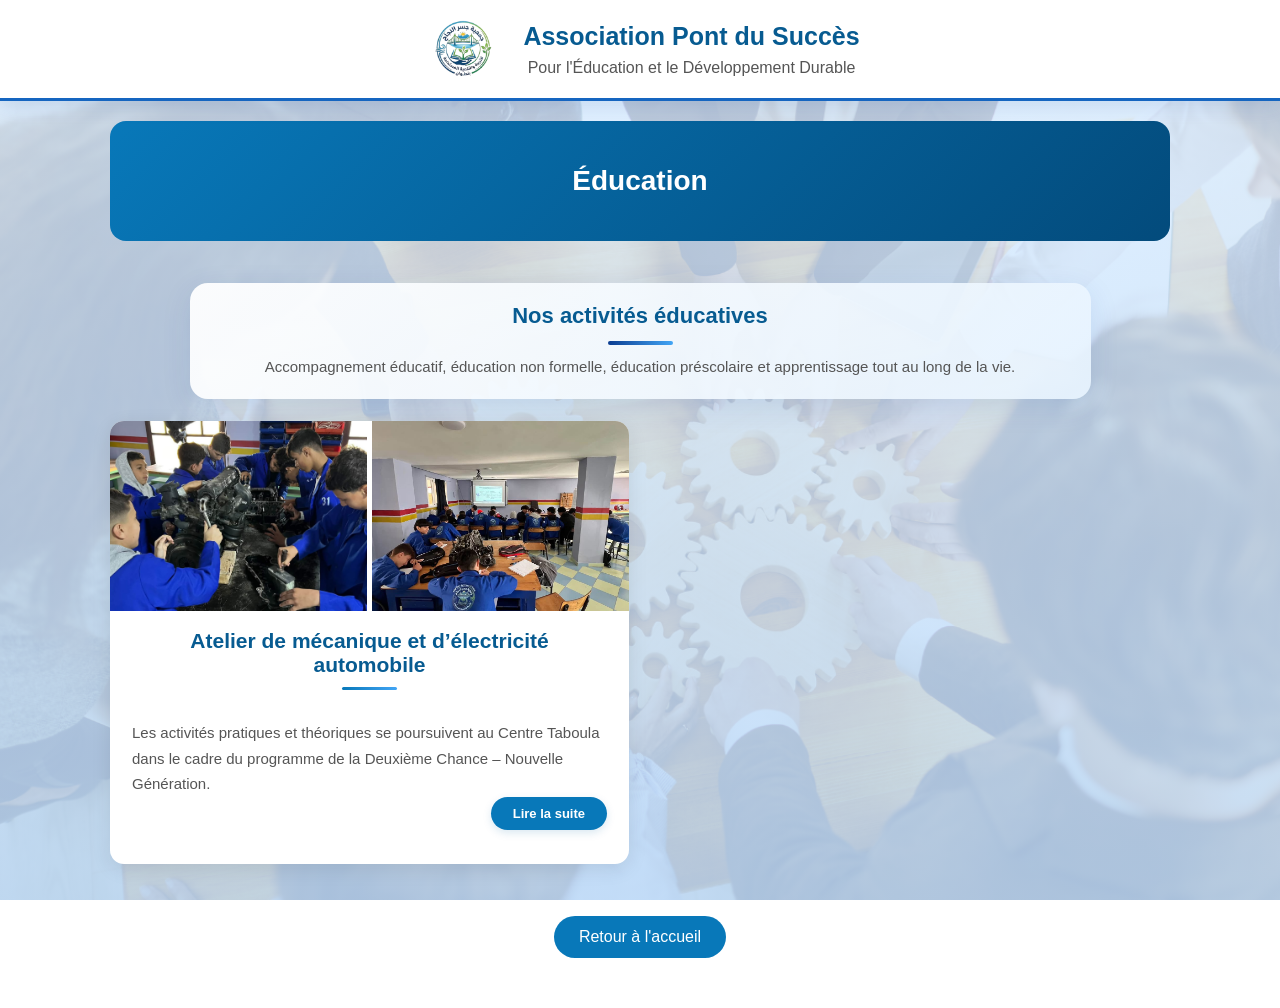
<file: education.html>
<!DOCTYPE html>
<html lang="fr" dir="ltr">
<head>
    <meta charset="UTF-8">
    <meta name="viewport" content="width=device-width, initial-scale=1.0">

    <title>Éducation | Association Pont du Succès</title>

    <link rel="icon" type="image/png" href="images/logo.png">
    <link rel="stylesheet" href="style.css">

    <style>
        /* Fenêtre des détails */
        .dialogue-details.active {
            display: block;
        }

        /* Galerie des photos */
        .dialogue-gallery-modal.active {
            display: flex;
        }

        #education-counter {
            position: absolute;
            bottom: 18px;
            left: 50%;
            transform: translateX(-50%);
            color: white;
            font-size: 17px;
            font-weight: bold;
        }

        /* Adaptation de la galerie */
        .formation-gallery img {
            cursor: zoom-in;
        }

        @media (max-width: 600px) {
            .formation-gallery {
                grid-template-columns: repeat(2, minmax(0, 1fr));
            }
        }
    </style>
</head>

<body class="formation-page">

    <!-- HEADER -->
    <header class="formation-header">

        <img src="images/logo.png" alt="Logo de l'association">

        <div>
            <h1 data-fr="Association Pont du Succès"
                data-ar="جمعية جسر النجاح">
                Association Pont du Succès
            </h1>

            <p data-fr="Pour l'Éducation et le Développement Durable"
               data-ar="للتربية والتنمية المستدامة">
                Pour l'Éducation et le Développement Durable
            </p>
        </div>

    </header>

    <main class="formation-container">

        <!-- BANNER -->
        <div class="formation-banner">
            <h2 data-fr="Éducation"
                data-ar="التعليم">
                Éducation
            </h2>
        </div>

        <!-- INTRODUCTION -->
        <section class="formation-intro">

            <h2 data-fr="Nos activités éducatives"
                data-ar="أنشطتنا التربوية">
                Nos activités éducatives
            </h2>

            <p data-fr="Accompagnement éducatif, éducation non formelle, éducation préscolaire et apprentissage tout au long de la vie."
               data-ar="المواكبة التربوية، والتربية غير النظامية، والتعليم الأولي، والتعلم مدى الحياة.">
                Accompagnement éducatif, éducation non formelle,
                éducation préscolaire et apprentissage tout au long de la vie.
            </p>

        </section>

        <!-- CARTE ACTIVITÉ -->
        <article class="formation-activity">

            <!-- PHOTOS PRINCIPALES -->
            <div class="formation-gallery">

                <img src="images/education-mecanique-1.jpeg"
                     alt="Atelier mécanique"
                     onclick="openEducationGallery(0)">

                <img src="images/education-mecanique-2.jpeg"
                     alt="Formation pratique"
                     onclick="openEducationGallery(1)">

            </div>

            <!-- CONTENU DE LA CARTE -->
            <div class="formation-card-content">

                <h2 data-fr="Atelier de mécanique et d’électricité automobile"
                    data-ar="ورشة ميكانيك وكهرباء السيارات">
                    Atelier de mécanique et d’électricité automobile
                </h2>

                <p data-fr="Les activités pratiques et théoriques se poursuivent au Centre Taboula dans le cadre du programme de la Deuxième Chance – Nouvelle Génération."
                   data-ar="تتواصل الأنشطة التطبيقية والنظرية بمركز طابولة في إطار برنامج الفرصة الثانية – الجيل الجديد.">
                    Les activités pratiques et théoriques se poursuivent
                    au Centre Taboula dans le cadre du programme de la
                    Deuxième Chance – Nouvelle Génération.
                </p>

                <button class="formation-more"
                        onclick="openEducationDetails()"
                        data-fr="Lire la suite"
                        data-ar="اقرأ المزيد">
                    Lire la suite
                </button>

            </div>

        </article>

        <!-- FENÊTRE DES DÉTAILS -->
        <section id="education-details" class="dialogue-details">

            <h2 data-fr="Atelier de mécanique et d’électricité automobile"
                data-ar="ورشة ميكانيك وكهرباء السيارات">
                Atelier de mécanique et d’électricité automobile
            </h2>

            <div class="formation-text">

                <p data-fr="Les activités pratiques et théoriques se poursuivent au profit des bénéficiaires du programme de la Deuxième Chance – Nouvelle Génération au Centre Taboula, dans le cadre de l’atelier de mécanique et d’électricité automobile, encadré par l’Association Pont du Succès pour l’Éducation et le Développement Durable à Tétouan, en partenariat avec la Direction provinciale du ministère de l’Éducation nationale et la Direction provinciale de l’Entraide nationale."
                   data-ar="تتواصل الأنشطة التطبيقية والنظرية لفائدة مستفيدات ومستفيدي برنامج الفرصة الثانية الجيل الجديد بمركز طابولة، في إطار ورشة الميكانيك وكهرباء السيارات التي تشرف عليها جمعية جسر النجاح للتربية والتنمية المستدامة بتطوان، بشراكة مع المديرية الإقليمية لوزارة التربية الوطنية والتعليم الأولي والتكوين المهني والتأهيل والمديرية الإقليمية للتعاون الوطني.">

                    تتواصل الأنشطة التطبيقية والنظرية لفائدة مستفيدات ومستفيدي
                    برنامج الفرصة الثانية الجيل الجديد بمركز طابولة، في إطار
                    ورشة الميكانيك وكهرباء السيارات التي تشرف عليها جمعية جسر
                    النجاح للتربية والتنمية المستدامة بتطوان، بشراكة مع
                    المديرية الإقليمية لوزارة التربية الوطنية والتعليم الأولي
                    والتكوين المهني والتأهيل والمديرية الإقليمية للتعاون الوطني.
                </p>

                <p data-fr="À travers des séances qui associent explications théoriques et applications directes sur les moteurs et les équipements, les jeunes découvrent les bases du fonctionnement, du diagnostic, de la maintenance et des règles de sécurité au travail. Ces activités visent à leur permettre d’acquérir des compétences professionnelles ouvrant de nouvelles perspectives d’insertion sociale et professionnelle."
                   data-ar="من خلال حصص تجمع بين الشرح النظري والتطبيق الميداني المباشر على المحركات والمعدات، يتعرف الشباب والشابات على أساسيات الاشتغال والتشخيص والصيانة وقواعد السلامة المهنية، في بيئة تربوية تحفيزية تهدف إلى تمكينهم من مهارات حرفية تفتح أمامهم آفاق الاندماج المهني والاجتماعي.">

                    من خلال حصص تجمع بين الشرح النظري والتطبيق الميداني المباشر
                    على المحركات والمعدات، يتعرف الشباب والشابات على أساسيات
                    الاشتغال والتشخيص والصيانة وقواعد السلامة المهنية، في بيئة
                    تربوية تحفيزية تهدف إلى تمكينهم من مهارات حرفية تفتح أمامهم
                    آفاق الاندماج المهني والاجتماعي.
                </p>

                <p data-fr="Tous nos encouragements aux bénéficiaires ainsi qu’aux équipes éducatives et de formation qui les accompagnent dans leur parcours."
                   data-ar="كل التوفيق لمستفيدينا وللأطر التربوية والتكوينية المواكبة لمسارهم.">

                    كل التوفيق لمستفيدينا وللأطر التربوية والتكوينية المواكبة لمسارهم.
                </p>

            </div>

            <button class="formation-more"
                    onclick="closeEducationDetails()"
                    data-fr="Fermer"
                    data-ar="إغلاق">
                Fermer
            </button>

        </section>

        <!-- RETOUR À L'ACCUEIL -->
        <a href="index.html"
           class="formation-home"
           data-fr="Retour à l'accueil"
           data-ar="العودة إلى الصفحة الرئيسية">
            Retour à l'accueil
        </a>

    </main>

    <!-- GALERIE PHOTOS AGRANDIE -->
    <div id="education-lightbox" class="dialogue-gallery-modal">

        <button class="dialogue-gallery-close"
                onclick="closeEducationGallery()">
            ×
        </button>

        <button class="dialogue-gallery-arrow prev"
                onclick="changeEducationImage(-1)">
            ❮
        </button>

        <img id="education-large-image"
             src="images/education-mecanique-1.jpeg"
             alt="Photo de l'activité">

        <button class="dialogue-gallery-arrow next"
                onclick="changeEducationImage(1)">
            ❯
        </button>

        <div id="education-counter">1 / 7</div>

    </div>

    <!-- JAVASCRIPT -->
    <script>

        /* LANGUE */
        document.addEventListener("DOMContentLoaded", function () {

            const language =
                localStorage.getItem("siteLanguage") || "fr";

            document.documentElement.lang = language;
            document.documentElement.dir =
                language === "ar" ? "rtl" : "ltr";

            document.querySelectorAll("[data-fr][data-ar]")
                .forEach(function(element) {

                    const translatedText =
                        element.getAttribute(
                            language === "ar" ? "data-ar" : "data-fr"
                        );

                    if (translatedText !== null &&
                        element.children.length === 0) {

                        element.textContent = translatedText;
                    }
                });

        });

        /* FENÊTRE DES DÉTAILS */

        function openEducationDetails() {
            document.getElementById("education-details")
                .classList.add("active");

            document.body.style.overflow = "hidden";
        }

        function closeEducationDetails() {
            document.getElementById("education-details")
                .classList.remove("active");

            document.body.style.overflow = "";
        }

        /* LES SEPT PHOTOS */

        const educationImages = [
            "images/education-mecanique-1.jpeg",
            "images/education-mecanique-2.jpeg",
            "images/education-mecanique-3.jpeg",
            "images/education-mecanique-4.jpeg",
            "images/education-mecanique-5.jpeg",
            "images/education-mecanique-6.jpeg",
            "images/education-mecanique-7.jpeg"
        ];

        let educationImageIndex = 0;

        /* OUVRIR LA GALERIE */

        function openEducationGallery(index) {

            educationImageIndex = index;

            updateEducationGallery();

            document.getElementById("education-lightbox")
                .classList.add("active");

            document.body.style.overflow = "hidden";
        }

        /* AFFICHER LA PHOTO */

        function updateEducationGallery() {

            document.getElementById("education-large-image").src =
                educationImages[educationImageIndex];

            document.getElementById("education-counter").textContent =
                (educationImageIndex + 1) +
                " / " + educationImages.length;
        }

        /* PHOTO SUIVANTE / PRÉCÉDENTE */

        function changeEducationImage(direction) {

            educationImageIndex =
                (educationImageIndex + direction +
                educationImages.length) % educationImages.length;

            updateEducationGallery();
        }

        /* FERMER LA GALERIE */

        function closeEducationGallery() {

            document.getElementById("education-lightbox")
                .classList.remove("active");

            document.body.style.overflow = "";
        }

        /* CLAVIER */

        document.addEventListener("keydown", function(event) {

            const gallery =
                document.getElementById("education-lightbox");

            if (!gallery.classList.contains("active")) {

                if (event.key === "Escape") {
                    closeEducationDetails();
                }

                return;
            }

            if (event.key === "Escape") {
                closeEducationGallery();
            }

            if (event.key === "ArrowRight") {
                changeEducationImage(1);
            }

            if (event.key === "ArrowLeft") {
                changeEducationImage(-1);
            }

        });

    </script>

</body>
</html>
</file>
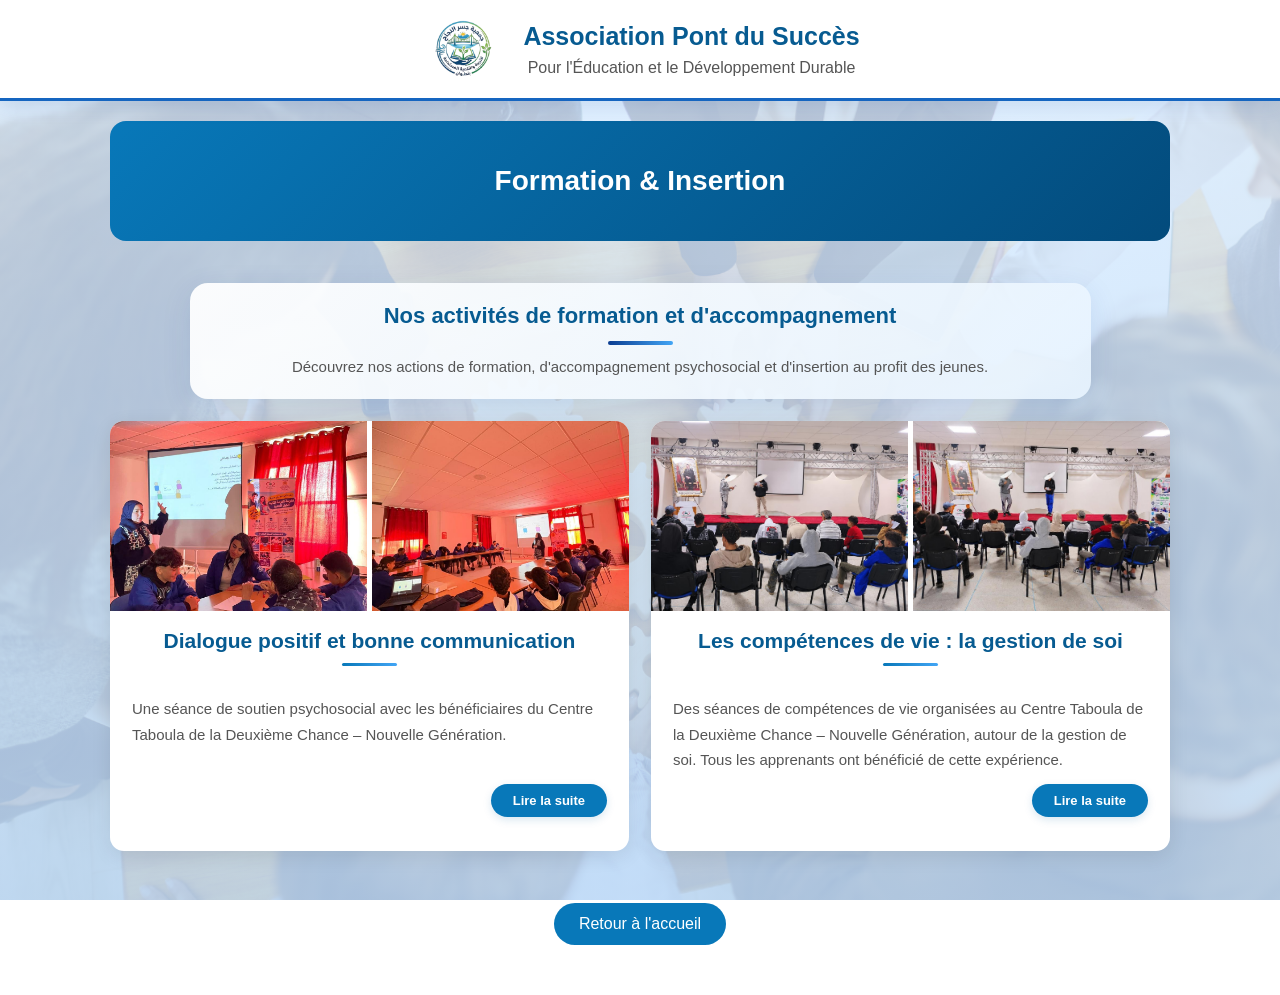
<file: formation-insertion.html>
<!DOCTYPE html>
<html lang="fr">
<head>
    <link rel="icon" type="image/png" href="images/logo.png">
    <meta charset="UTF-8">
    <meta name="viewport" content="width=device-width, initial-scale=1.0">
    <title>Formation & Insertion | Tétouan</title>
    <link rel="stylesheet" href="style.css">
</head>

<body class="formation-page">
    <header class="formation-header">
        <img src="images/logo.png" alt="Logo de l'association">
        <div>
    <h1 data-fr="Association Pont du Succès"
        data-ar="جمعية جسر النجاح">
        Association Pont du Succès
    </h1>

    <p data-fr="Pour l'Éducation et le Développement Durable"
       data-ar="للتربية والتنمية المستدامة">
        Pour l'Éducation et le Développement Durable
    </p>
</div>
    </header>

    <main class="formation-container">

        <div class="formation-banner">
    <h2 data-fr="Formation & Insertion"
        data-ar="التكوين والإدماج">
        Formation & Insertion
    </h2>
</div>

      <section class="formation-intro">

    <h2 data-fr="Nos activités de formation et d'accompagnement"
        data-ar="أنشطتنا في مجال التكوين والمواكبة">
        Nos activités de formation et d'accompagnement
    </h2>

    <p data-fr="Découvrez nos actions de formation, d'accompagnement psychosocial et d'insertion au profit des jeunes."
       data-ar="اكتشفوا مبادراتنا في مجال التكوين والدعم النفسي والاجتماعي والإدماج لفائدة الشباب.">
        Découvrez nos actions de formation, d'accompagnement
        psychosocial et d'insertion au profit des jeunes.
    </p>

</section>

<article class="formation-activity">

   
<div class="formation-gallery">
    <img src="images/dialogue-1.jpeg"
         alt="Atelier de dialogue positif"
         onclick="openDialogueGallery(0)">

    <img src="images/dialogue-2.jpeg"
         alt="Activité collective avec les bénéficiaires"
         onclick="openDialogueGallery(1)">
</div>

<!-- معرض الصور المكبر -->
<div id="dialogue-gallery-modal" class="dialogue-gallery-modal">

    <button class="dialogue-gallery-close"
            onclick="closeDialogueGallery()">×</button>

    <button class="dialogue-gallery-arrow prev"
            onclick="changeDialogueImage(-1)">&#10094;</button>

    <img id="dialogue-large-image"
         src="images/dialogue-1.jpeg"
         alt="Photo de l'activité">

    <button class="dialogue-gallery-arrow next"
            onclick="changeDialogueImage(1)">&#10095;</button>

    <div id="dialogue-image-counter">1 / 2</div>

</div>


    <div class="formation-card-content">

        <h2 data-fr="Dialogue positif et bonne communication"
            data-ar="الحوار الإيجابي والتواصل الجيد">
            Dialogue positif et bonne communication
        </h2>

        <p data-fr="Une séance de soutien psychosocial avec les bénéficiaires du Centre Taboula de la Deuxième Chance – Nouvelle Génération."
           data-ar="حصة للدعم النفسي والاجتماعي مع مستفيدي مركز طابولة الفرصة الثانية – الجيل الجديد.">
            Une séance de soutien psychosocial avec les bénéficiaires du Centre Taboula de la Deuxième Chance – Nouvelle Génération.
        </p>

      
<button class="formation-more"
        onclick="document.getElementById('details-dialogue').style.display='block'"
        data-fr="Lire la suite"
        data-ar="اقرأ المزيد">
    Lire la suite
</button>


    </div>

</article>

<div id="details-dialogue" class="dialogue-details">

    <h2 data-fr="Dialogue positif et bonne communication"
        data-ar="الحوار الإيجابي والتواصل الجيد">
        Dialogue positif et bonne communication
    </h2>


<div class="formation-text">

    
<p data-fr="Dans le cadre des séances de soutien psychosocial, une activité a été organisée avec les bénéficiaires du Centre Taboula de la Deuxième Chance – Nouvelle Génération autour du dialogue positif et de la bonne communication. L'objectif était de renforcer leur capacité à communiquer calmement et avec respect, à écouter leur interlocuteur et à exprimer leurs opinions."
   data-ar="في إطار حصص الدعم النفسي والاجتماعي، تم الاشتغال مع مستفيدي مركز طابولة الفرصة الثانية الجيل الجديد على موضوع الحوار الإيجابي والتواصل الجيد، بهدف تعزيز قدرتهم على التواصل مع الآخرين بهدوء واحترام، والاستماع إلى الطرف الآخر والتعبير عن آرائهم.">
    Dans le cadre des séances de soutien psychosocial, une activité a été organisée avec les bénéficiaires du Centre Taboula de la Deuxième Chance – Nouvelle Génération autour du dialogue positif et de la bonne communication. L'objectif était de renforcer leur capacité à communiquer calmement et avec respect, à écouter leur interlocuteur et à exprimer leurs opinions.
</p>

<p data-fr="Les échanges ont également porté sur la manière de communiquer positivement avec l'administration de l'établissement, en présentant clairement et respectueusement les problèmes ou les demandes, en écoutant l'interlocuteur et en essayant de trouver des solutions appropriées."
   data-ar="كما تم التطرق إلى كيفية التواصل الإيجابي مع إدارة المؤسسة، من خلال طرح المشاكل أو الطلبات بوضوح واحترام، والاستماع إلى الطرف الآخر، ومحاولة الوصول إلى حلول مناسبة.">
    Les échanges ont également porté sur la manière de communiquer positivement avec l'administration de l'établissement, en présentant clairement et respectueusement les problèmes ou les demandes, en écoutant l'interlocuteur et en essayant de trouver des solutions appropriées.
</p>

<p data-fr="Ensuite, une activité collective a été organisée en groupes. Les élèves ont dessiné ou représenté des situations mettant en évidence l'importance du dialogue positif, comme résoudre les désaccords calmement, écouter les opinions des autres et coopérer pour parvenir à une solution appropriée."
   data-ar="بعد ذلك، تم تنظيم نشاط جماعي على شكل مجموعات، حيث قام التلاميذ برسم أو تمثيل مواقف تُبرز أهمية الحوار الإيجابي، مثل حل الخلافات بهدوء والاستماع إلى آراء الآخرين والتعاون للوصول إلى حل مناسب.">
    Ensuite, une activité collective a été organisée en groupes. Les élèves ont dessiné ou représenté des situations mettant en évidence l'importance du dialogue positif, comme résoudre les désaccords calmement, écouter les opinions des autres et coopérer pour parvenir à une solution appropriée.
</p>

<p data-fr="Enfin, il a été souligné que le dialogue positif repose sur le respect des différences, une écoute attentive, l'expression calme de son opinion et la recherche de solutions appropriées."
   data-ar="وفي الأخير، تم التأكيد على أن الحوار الإيجابي يقوم على احترام الاختلاف، وحسن الاستماع، والتعبير عن الرأي بهدوء، والبحث عن حلول مناسبة.">
    Enfin, il a été souligné que le dialogue positif repose sur le respect des différences, une écoute attentive, l'expression calme de son opinion et la recherche de solutions appropriées.
</p>


</div>


    <button class="formation-more"
            onclick="document.getElementById('details-dialogue').style.display='none'"
            data-fr="Fermer"
            data-ar="إغلاق">
        Fermer
    </button>

</div>
<article class="formation-activity">
<!-- ACTIVITÉ 2 : GESTION DE SOI -->

<div class="formation-gallery">

    <img src="images/gestion-soi-1.jpeg"
         alt="Séance de gestion de soi"
         onclick="openGestionGallery(0)">

    <img src="images/gestion-soi-2.jpeg"
         alt="Activité de gestion de soi"
         onclick="openGestionGallery(1)">

</div>

    <div class="formation-card-content">

        <h2 data-fr="Les compétences de vie : la gestion de soi"
            data-ar="المهارات الحياتية: إدارة الذات">
            Les compétences de vie : la gestion de soi
        </h2>

        <p data-fr="Des séances de compétences de vie organisées au Centre Taboula de la Deuxième Chance – Nouvelle Génération, autour de la gestion de soi. Tous les apprenants ont bénéficié de cette expérience."
           data-ar="صور حصص المهارات الحياتية بمركز طابولة الفرصة الثانية – الجيل الجديد، ضمن مهارة إدارة الذات، حيث استفاد جميع المتعلمين من هذه التجربة.">
            Des séances de compétences de vie organisées au Centre Taboula de la Deuxième Chance – Nouvelle Génération, autour de la gestion de soi.
        </p>

        <button class="formation-more"
                onclick="document.getElementById('details-gestion-soi').style.display='block'"
                data-fr="Lire la suite"
                data-ar="اقرأ المزيد">
            Lire la suite
        </button>

    </div>
</article>


<!-- DÉTAILS DE L'ACTIVITÉ 2 -->

<div id="details-gestion-soi" class="dialogue-details">

    <h2 data-fr="Les compétences de vie : la gestion de soi"
        data-ar="المهارات الحياتية: إدارة الذات">
        Les compétences de vie : la gestion de soi
    </h2>

    <div class="formation-text">

        <p data-fr="Des séances de compétences de vie ont été organisées au Centre Taboula de la Deuxième Chance – Nouvelle Génération, autour de la compétence de gestion de soi. Tous les apprenants ont bénéficié de cette expérience."
           data-ar="في إطار حصص المهارات الحياتية، تم تنظيم أنشطة تربوية بمركز طابولة الفرصة الثانية – الجيل الجديد، تمحورت حول مهارة إدارة الذات، حيث استفاد جميع المتعلمين من هذه التجربة.">
            Des séances de compétences de vie ont été organisées au Centre Taboula de la Deuxième Chance – Nouvelle Génération, autour de la compétence de gestion de soi. Tous les apprenants ont bénéficié de cette expérience.
        </p>

    </div>

    <button class="formation-more"
            onclick="document.getElementById('details-gestion-soi').style.display='none'"
            data-fr="Fermer"
            data-ar="إغلاق">
        Fermer
    </button>

</div>
<!-- Galerie agrandie : Gestion de soi -->
<div id="gestion-gallery-modal" class="gestion-gallery-modal">

    <button class="gestion-close"
            onclick="closeGestionGallery()">×</button>

    <button class="gestion-arrow prev"
            onclick="changeGestionImage(-1)">❮</button>

    <img id="gestion-large-image"
         src="images/gestion-soi-1.jpeg"
         alt="Photo de l'activité">

    <button class="gestion-arrow next"
            onclick="changeGestionImage(1)">❯</button>

    <div id="gestion-counter">1 / 2</div>

</div>

        <a href="index.html" class="formation-home"
           data-fr="Retour à l'accueil"
           data-ar="العودة إلى الصفحة الرئيسية">
            Retour à l'accueil
        </a>

    </main>
<script>
document.addEventListener("DOMContentLoaded", function () {

    const language = localStorage.getItem("siteLanguage") || "fr";

    document.documentElement.lang = language;
    document.documentElement.dir = language === "ar" ? "rtl" : "ltr";

    document.querySelectorAll("[data-fr][data-ar]").forEach(function(element) {
        const translatedText = element.getAttribute(
            language === "ar" ? "data-ar" : "data-fr"
        );

        if (translatedText !== null && element.children.length === 0) {
            element.textContent = translatedText;
        }
    });

});
</script>

<script>
const dialogueImages = [
    "images/dialogue-1.jpeg",
    "images/dialogue-2.jpeg"
];

let dialogueImageIndex = 0;

function openDialogueGallery(index) {
    dialogueImageIndex = index;
    updateDialogueGallery();

    document.getElementById("dialogue-gallery-modal")
        .classList.add("active");

    document.body.style.overflow = "hidden";
}

function updateDialogueGallery() {
    document.getElementById("dialogue-large-image").src =
        dialogueImages[dialogueImageIndex];

    document.getElementById("dialogue-image-counter").textContent =
        (dialogueImageIndex + 1) + " / " + dialogueImages.length;
}

function changeDialogueImage(direction) {
    dialogueImageIndex =
        (dialogueImageIndex + direction + dialogueImages.length)
        % dialogueImages.length;

    updateDialogueGallery();
}

function closeDialogueGallery() {
    document.getElementById("dialogue-gallery-modal")
        .classList.remove("active");

    document.body.style.overflow = "";
}

document.addEventListener("keydown", function(event) {
    const modal = document.getElementById("dialogue-gallery-modal");

    if (!modal.classList.contains("active")) return;

    if (event.key === "Escape") closeDialogueGallery();
    if (event.key === "ArrowRight") changeDialogueImage(1);
    if (event.key === "ArrowLeft") changeDialogueImage(-1);
});
</script>

<script>
const gestionImages = [
    "images/gestion-soi-1.jpeg",
    "images/gestion-soi-2.jpeg"
];

let gestionImageIndex = 0;

function openGestionGallery(index) {
    gestionImageIndex = index;
    updateGestionGallery();

    document.getElementById("gestion-gallery-modal")
        .classList.add("active");

    document.body.style.overflow = "hidden";
}

function updateGestionGallery() {
    document.getElementById("gestion-large-image").src =
        gestionImages[gestionImageIndex];

    document.getElementById("gestion-counter").textContent =
        (gestionImageIndex + 1) + " / " + gestionImages.length;
}

function changeGestionImage(direction) {
    gestionImageIndex =
        (gestionImageIndex + direction + gestionImages.length)
        % gestionImages.length;

    updateGestionGallery();
}

function closeGestionGallery() {
    document.getElementById("gestion-gallery-modal")
        .classList.remove("active");

    document.body.style.overflow = "";
}

document.addEventListener("keydown", function(event) {
    const modal = document.getElementById("gestion-gallery-modal");

    if (!modal.classList.contains("active")) return;

    if (event.key === "Escape") closeGestionGallery();
    if (event.key === "ArrowRight") changeGestionImage(1);
    if (event.key === "ArrowLeft") changeGestionImage(-1);
});
</script>
</body>
</html>
</file>
<file: style.css>
/* ===== RESET ===== */

* {
    margin: 0;
    padding: 0;
    box-sizing: border-box;
}

html {
    scroll-behavior: smooth;
}


body {
    font-family: Arial, sans-serif;
    background: #eaf4ff;
    color: #17324d;
}

/* خلفية صفحة Formation & Insertion فقط */

body.formation-page {
    background-image:
        linear-gradient(rgba(220, 238, 255, 0.12), rgba(190, 220, 250, 0.18)),
        url("./images/formation-bg.png");

    background-size: cover;
    background-position: center;
    background-repeat: no-repeat;
    background-attachment: fixed;
    background-color: #d6eaff;
}



/* ===== HEADER ===== */

header {
    background-color: white;
    padding: 15px 6%;
    display: flex;
    justify-content: space-between;
    align-items: center;
    box-shadow: 0 2px 10px rgba(35, 75, 99, 0.10);
    position: sticky;
    top: 0;
    z-index: 1000;
}

.logo-container {
    display: flex;
    align-items: center;
    gap: 14px;
}

.logo-container img {
    width: 85px;
    height: 85px;
    object-fit: contain;
}

.logo-container h1 {
    display: flex;
    flex-direction: column;
    color: #0d4775;
    font-size: 24px;
    line-height: 1.3;
    margin: 0;
}

.logo-container h1 .association-name {
    display: block;
    font-size: 24px;
    font-weight: 700;
    color: #234B63;
}

.logo-container h1 .association-subtitle {
    display: block;
    font-size: 13px;
    font-weight: 500;
    color: #1769aa;
    margin-top: 4px;
}


/* ===== MENU ===== */

nav {
    display: flex;
    gap: 15px;
    align-items: center;
}

nav a {
    position: relative;
    text-decoration: none;
    color: #234B63;
    font-weight: 600;
    padding: 8px 0;
    transition: color 0.3s ease;
}

nav a::after {
    content: "";
    position: absolute;
    left: 0;
    bottom: 0;
    width: 0;
    height: 2px;
    background-color: #4fa301;
    transition: width 0.3s ease;
}

nav a:hover {
    color: #2F6F8F;
}

nav a:hover::after {
    width: 100%;
}


/* ===== LANGUAGE SWITCHER ===== */

.language-switcher {
    display: flex;
    gap: 6px;
    align-items: center;
    margin-left: 10px;
}

.language-switcher button {
    border: 1px solid #6FA8BF;
    background-color: white;
    color: #234B63;
    padding: 6px 10px;
    border-radius: 5px;
    cursor: pointer;
    font-size: 13px;
    font-weight: 600;
    transition: 0.3s ease;
}

.language-switcher button:hover {
    background-color: #2F6F8F;
    color: white;
}


/* ===== ACCUEIL ===== */

#accueil {
    min-height: 500px;
    display: flex;
    flex-direction: column;
    justify-content: center;
    align-items: center;
    text-align: center;
    padding: 40px;

    background:
        linear-gradient(rgba(0, 0, 0, 0.45), rgba(0, 0, 0, 0.45)),
        url("images/photo 1.jpeg");

    background-size: cover;
    background-position: center;
    background-repeat: no-repeat;

    color: white;
    position: relative;
    overflow: hidden;
}

/* ===== HERO SLIDER ===== */

#accueil {
    position: relative;
    overflow: hidden;
    min-height: 500px;
}

/* الصور */
.hero-slides {
    position: absolute;
    inset: 0;
    z-index: 0;
    background-color: #123B5D;
}

.hero-slide {
    position: absolute;
    inset: 0;

    background-size: 100% 100%;
    background-position: center;
    background-repeat: no-repeat;

    opacity: 0;
    transition: opacity 1.2s ease-in-out;
}

.hero-slide.active {
    opacity: 1;
}

/* الطبقة الداكنة */
.hero-slides::after {
    content: "";
    position: absolute;
    inset: 0;
    background: rgba(0, 0, 0, 0.40);
    z-index: 1;
}

/* المحتوى */
.hero-content {
    position: relative;
    z-index: 2;
}

#accueil h2,
#accueil p,
#accueil .hero-buttons {
    position: relative;
    z-index: 1;
}

#accueil h2 {
    font-size: 42px;
    margin-bottom: 15px;
}

#accueil p {
    font-size: 20px;
    margin-bottom: 25px;
}


/* ===== HERO BUTTONS ===== */

.hero-buttons {
    display: flex;
    gap: 15px;
    margin-top: 15px;
}

.hero-buttons a {
    text-decoration: none;
    padding: 13px 25px;
    border-radius: 6px;
    font-weight: 600;
    transition: 0.3s;
}

.btn-primary {
    background-color: #2F6F8F;
    color: white;
}

.btn-primary:hover {
    background-color: #234B63;
}

.btn-secondary {
    background-color: rgba(255, 255, 255, 0.9);
    color: #234B63;
}

.btn-secondary:hover {
    background-color: white;
}


/* ===== GENERAL BUTTON ===== */

button {
    padding: 13px 25px;
    border: none;
    border-radius: 6px;
    background-color: #2F6F8F;
    color: white;
    font-size: 16px;
    cursor: pointer;
    transition: 0.3s;
}

button:hover {
    background-color: #234B63;
}


/* ===== SECTIONS ===== */

section {
    padding: 70px 8%;
    text-align: center;
}

section h2 {
    font-size: 32px;
    color: #234B63;
    margin-bottom: 25px;
}


/* ===== ASSOCIATION ===== */

#association {
    background-color: #f3f8fc;
}

.association-intro {
    max-width: 900px;
    margin: 0 auto 15px;
    color: #334E5C;
    font-size: 17px;
    line-height: 1.8;
}

.association-content {
    max-width: 1100px;
    margin: 40px auto 0;
    display: flex;
    gap: 30px;
    align-items: stretch;
}

.association-card {
    background-color: white;
    flex: 1;
    padding: 30px;
    border-radius: 12px;
    box-shadow: 0 4px 18px rgba(35, 75, 99, 0.10);
    text-align: left;
}

.association-card h3 {
    color: #2F6F8F;
    font-size: 24px;
    margin-bottom: 20px;
    text-align: center;
}

.association-card p {
    color: #334E5C;
    margin-bottom: 20px;
    line-height: 1.7;
}

.association-card ul {
    padding-left: 20px;
    color: #334E5C;
}

.association-card li {
    margin-bottom: 10px;
    line-height: 1.6;
}

.domaines {
    display: grid;
    grid-template-columns: 1fr 1fr;
    gap: 15px;
}

.domaines div {
    background-color: #F5F9FB;
    border-left: 4px solid #6FA8BF;
    padding: 15px;
    border-radius: 6px;
    color: #234B63;
    font-weight: 600;
}


/* ===== ACTIVITES ===== */

.activites-intro {
    max-width: 850px;
    margin: 0 auto 40px;
    color: #334E5C;
    font-size: 17px;
    line-height: 1.8;
}

.activites-grid {
    max-width: 1100px;
    margin: auto;
    display: grid;
    grid-template-columns: repeat(3, 1fr);
    gap: 25px;
}

.activite-card {
    background-color: white;
    padding: 30px 25px;
    border-radius: 12px;
    box-shadow: 0 4px 18px rgba(35, 75, 99, 0.10);
    text-align: center;
    transition: transform 0.3s ease, box-shadow 0.3s ease;
}

.activite-card:hover {
    transform: translateY(-5px);
    box-shadow: 0 8px 25px rgba(35, 75, 99, 0.15);
}

.activite-icon {
    font-size: 38px;
    margin-bottom: 15px;
}

.activite-card h3 {
    color: #2F6F8F;
    margin-bottom: 12px;
    font-size: 21px;
}

.activite-card p {
    color: #334E5C;
    line-height: 1.7;
}

.activite-image {
    width: 100%;
    height: 240px;
    object-fit: cover;
    display: block;
    border-radius: 10px;
    padding: 0;
    transition: transform 0.3s ease;
}


/* ===== PROJETS ===== */

#projets {
    background-color: white;
}

.projets-intro {
    max-width: 850px;
    margin: 0 auto 40px;
    color: #334E5C;
    font-size: 17px;
    line-height: 1.8;
}

.projets-grid {
    max-width: 1100px;
    margin: auto;
    display: grid;
    grid-template-columns: repeat(3, 1fr);
    gap: 25px;
}

.projet-card {
    position: relative;
    background-color: #F5F9FB;
    padding: 35px 25px 30px;
    border-radius: 12px;
    border-top: 4px solid #2F6F8F;
    text-align: left;
    transition: transform 0.3s ease, box-shadow 0.3s ease;
}

.projet-card:hover {
    transform: translateY(-5px);
    box-shadow: 0 8px 25px rgba(35, 75, 99, 0.12);
}

.projet-number {
    display: block;
    color: #6FA8BF;
    font-size: 14px;
    font-weight: bold;
    margin-bottom: 10px;
}

.projet-card h3 {
    color: #234B63;
    font-size: 20px;
    margin-bottom: 12px;
}

.projet-card p {
    color: #334E5C;
    line-height: 1.7;
}


/* ===== VALEURS ===== */

#valeurs {
    background-color: white;
}

.valeurs-intro {
    max-width: 850px;
    margin: 0 auto 40px;
    color: #334E5C;
    font-size: 17px;
    line-height: 1.8;
}

.valeurs-grid {
    max-width: 1100px;
    margin: auto;
    display: grid;
    grid-template-columns: repeat(3, 1fr);
    gap: 25px;
}

.valeur-card {
    background-color: #F5F9FB;
    padding: 30px 25px;
    border-radius: 12px;
    text-align: center;
    border-bottom: 3px solid #6FA8BF;
    transition: transform 0.3s ease, box-shadow 0.3s ease;
}

.valeur-card:hover {
    transform: translateY(-5px);
    box-shadow: 0 8px 25px rgba(35, 75, 99, 0.12);
}

.valeur-icon {
    font-size: 38px;
    margin-bottom: 15px;
}

.valeur-card h3 {
    color: #2F6F8F;
    font-size: 21px;
    margin-bottom: 12px;
}

.valeur-card p {
    color: #334E5C;
    line-height: 1.7;
}


/* ===== CONTACT ===== */

#contact {
    background-color: #F5F9FB;
}

.contact-intro {
    max-width: 750px;
    margin: 0 auto 40px;
    color: #334E5C;
    font-size: 17px;
    line-height: 1.8;
}

.contact-content {
    max-width: 900px;
    margin: auto;
    display: grid;
    grid-template-columns: 1fr 1fr;
    gap: 30px;
}

.contact-card {
    background-color: white;
    padding: 30px;
    border-radius: 12px;
    box-shadow: 0 4px 18px rgba(35, 75, 99, 0.10);
    text-align: left;
}

.contact-card h3 {
    color: #2F6F8F;
    font-size: 22px;
    margin-bottom: 20px;
}

.contact-card p {
    color: #334E5C;
    line-height: 1.8;
    margin-bottom: 18px;
}

.contact-card a {
    color: #2F6F8F;
    text-decoration: none;
    font-weight: 600;
    transition: color 0.3s ease;
}

.contact-card a:hover {
    color: #234B63;
    text-decoration: underline;
}

.contact-button {
    display: inline-block;
    background-color: #2F6F8F;
    color: white !important;
    text-decoration: none !important;
    padding: 12px 25px;
    border-radius: 6px;
    font-weight: 600;
    transition: 0.3s;
}

.contact-button:hover {
    background-color: #234B63;
    color: white !important;
    transform: translateY(-2px);
    box-shadow: 0 5px 12px rgba(35, 75, 99, 0.20);
}


/* ===== FOOTER ===== */

footer {
    background-color: #234B63;
    color: white;
    padding: 40px 20px 25px;
    text-align: center;
}

.footer-content {
    max-width: 900px;
    margin: auto;
}

.footer-content h3 {
    font-size: 22px;
    margin-bottom: 8px;
}

.footer-content p {
    margin-bottom: 8px;
    line-height: 1.6;
}

.footer-location {
    color: #DCECF3;
    font-size: 15px;
}

.footer-line {
    width: 80px;
    height: 2px;
    background-color: #6FA8BF;
    margin: 25px auto;
}

.copyright {
    font-size: 13px;
    color: #DCECF3;
}


/* ===== BACK TO TOP ===== */

.back-to-top {
    position: fixed;
    right: 25px;
    bottom: 25px;
    width: 45px;
    height: 45px;
    display: flex;
    align-items: center;
    justify-content: center;
    background-color: #2F6F8F;
    color: white;
    text-decoration: none;
    font-size: 24px;
    font-weight: bold;
    border-radius: 50%;
    box-shadow: 0 4px 12px rgba(35, 75, 99, 0.25);
    transition: 0.3s ease;
    z-index: 9999;
}

.back-to-top:hover {
    background-color: #234B63;
    transform: translateY(-3px);
}


/* ===== TABLET ===== */

@media (max-width: 900px) {

    .activites-grid {
        grid-template-columns: 1fr 1fr;
    }

    .projets-grid {
        grid-template-columns: 1fr 1fr;
    }

    .valeurs-grid {
        grid-template-columns: 1fr 1fr;
    }
}


/* ===== MOBILE ===== */

@media (max-width: 768px) {

    header {
        flex-direction: column;
        padding: 12px 5%;
        gap: 12px;
    }

    .logo-container {
        width: 100%;
        justify-content: center;
        text-align: center;
    }

    .logo-container img {
        width: 80px;
        height: 80px;
    }

    .logo-container h1 {
        font-size: 20px;
    }

    .logo-container h1 .association-name {
        font-size: 20px;
    }

    .logo-container h1 .association-subtitle {
        font-size: 11px;
    }

    nav {
        width: 100%;
        justify-content: center;
        flex-wrap: wrap;
        gap: 8px 14px;
    }

    nav a {
        font-size: 13px;
        padding: 6px 4px;
    }

    section {
        padding: 55px 5%;
    }

    section h2 {
        font-size: 28px;
    }

    #accueil {
        min-height: 520px;
        padding: 30px 20px;
    }

    #accueil h2 {
        font-size: 30px;
    }

    #accueil p {
        font-size: 17px;
    }

    .hero-buttons {
        flex-direction: column;
        width: 100%;
        max-width: 280px;
    }

    .hero-buttons a {
        text-align: center;
    }

    .association-content {
        flex-direction: column;
    }

    .domaines {
        grid-template-columns: 1fr;
    }

    .association-card {
        padding: 22px;
    }

    .activites-grid {
        grid-template-columns: 1fr;
    }

    .projets-grid {
        grid-template-columns: 1fr;
    }

    .valeurs-grid {
        grid-template-columns: 1fr;
    }

    .contact-content {
        grid-template-columns: 1fr;
    }

    .contact-card {
        padding: 22px;
    }

    .activite-card,
    .projet-card {
        padding: 22px;
    }

    .back-to-top {
        width: 42px;
        height: 42px;
        right: 12px;
        bottom: 12px;
        font-size: 21px;
    }
}


/* ===== SMALL MOBILE ===== */

@media (max-width: 600px) {

    .activites-grid {
        grid-template-columns: 1fr;
    }

    .projets-grid {
        grid-template-columns: 1fr;
    }

    .valeurs-grid {
        grid-template-columns: 1fr;
    }
}
/* ===== ARABIC ===== */

html[dir="rtl"] body {
    text-align: right;
}

html[dir="rtl"] .logo-container {
    flex-direction: row-reverse;
}

html[dir="rtl"] nav {
    direction: rtl;
}

html[dir="rtl"] .association-card,
html[dir="rtl"] .projet-card,
html[dir="rtl"] .contact-card {
    text-align: right;
}

html[dir="rtl"] .association-card ul {
    padding-left: 0;
    padding-right: 20px;
}

html[dir="rtl"] .domaines div {
    border-left: none;
    border-right: 4px solid #6FA8BF;
}
/* ===== ANIMATION ACCUEIL ===== */

#accueil h2,
#accueil p,
#accueil .hero-buttons {
    animation: fadeUp 1s ease forwards;
}

#accueil p {
    animation-delay: 0.2s;
}

#accueil .hero-buttons {
    animation-delay: 0.4s;
}

@keyframes fadeUp {
    from {
        opacity: 0;
        transform: translateY(20px);
    }

    to {
        opacity: 1;
        transform: translateY(0);
    }
}
/* ===== CARD ANIMATION ===== */

.activite-card,
.projet-card,
.valeur-card,
.association-card,
.contact-card {
    animation: cardAppear 0.8s ease forwards;
}

@keyframes cardAppear {
    from {
        opacity: 0;
        transform: translateY(15px);
    }

    to {
        opacity: 1;
        transform: translateY(0);
    }
}
/* ===== MOBILE MENU BUTTON ===== */

.menu-toggle {
    display: none;
    background-color: #234B63;
    color: white;
    border: none;
    padding: 8px 14px;
    border-radius: 8px;
    font-size: 24px;
    cursor: pointer;
    box-shadow: 0 3px 8px rgba(35, 75, 99, 0.20);
    transition: 0.3s ease;
}

.menu-toggle:hover {
    background-color: #2F6F8F;
    transform: scale(1.05);
}

@media (max-width: 768px) {

    .menu-toggle {
        display: block;
    }

}
/* ===== MOBILE MENU OPEN ===== */

@media (max-width: 768px) {

    nav {
        position: relative;
    }

    nav a,
    .language-switcher {
        display: none;
    }

    nav.menu-open a,
    nav.menu-open .language-switcher {
        display: flex;
    }

    nav.menu-open {
        flex-direction: column;
    }

    nav.menu-open a {
        width: 100%;
        justify-content: center;
    }

    nav.menu-open .language-switcher {
        justify-content: center;
        margin-left: 0;
    }
}
/* ===== WHATSAPP BUTTON ===== */

.whatsapp-button {
    position: fixed;
    left: 25px;
    bottom: 25px;

    background-color: #25D366;
    color: white;

    padding: 12px 18px;
    border-radius: 30px;

    text-decoration: none;
    font-weight: bold;
    font-size: 14px;

    box-shadow: 0 4px 12px rgba(0, 0, 0, 0.20);

    z-index: 9999;

    transition: 0.3s ease;
}

.whatsapp-button:hover {
    transform: translateY(-3px);
    background-color: #1ebe5d;
}

@media (max-width: 768px) {

    .whatsapp-button {
        left: 12px;
        bottom: 12px;
        padding: 10px 14px;
        font-size: 13px;
    }

}
@media (max-width: 768px) {

    .whatsapp-button {
        width: 48px;
        height: 48px;
        padding: 0;

        display: flex;
        align-items: center;
        justify-content: center;

        border-radius: 50%;
        font-size: 0;
    }

    .whatsapp-button::before {
        content: "💬";
        font-size: 22px;
    }

}
/* ===== WHATSAPP LOGO ===== */

.whatsapp-button img {
    width: 24px;
    height: 24px;
    object-fit: contain;
    display: block;
    transition: transform 0.3s ease;
}

.whatsapp-button:hover img {
    transform: scale(1.15);
}
@media (max-width: 768px) {

    .whatsapp-button img {
        width: 26px;
        height: 26px;
    }

}
/* ===== CONTACT WHATSAPP ===== */

.contact-whatsapp {
    display: inline-block;
    background-color: #25D366;
    color: white !important;
    text-decoration: none !important;
    padding: 12px 25px;
    border-radius: 6px;
    font-weight: 600;
    margin-left: 10px;
    transition: 0.3s ease;
}

.contact-whatsapp:hover {
    background-color: #1ebe5d;
    transform: translateY(-2px);
    box-shadow: 0 5px 12px rgba(37, 211, 102, 0.25);
}

@media (max-width: 600px) {

    .contact-whatsapp {
        margin-left: 0;
        margin-top: 10px;
    }

}
/* ===== EXTRA MOBILE IMPROVEMENTS ===== */

@media (max-width: 480px) {

    body {
        overflow-x: hidden;
    }

    section {
        padding-left: 18px;
        padding-right: 18px;
    }

    section h2 {
        font-size: 25px;
        line-height: 1.4;
    }

    #accueil {
        min-height: 560px;
        padding: 25px 18px;
    }

    #accueil h2 {
        font-size: 28px;
        line-height: 1.4;
    }

    #accueil p {
        font-size: 16px;
        line-height: 1.7;
    }

    .hero-buttons {
        width: 100%;
        max-width: 260px;
    }

    .hero-buttons a {
        width: 100%;
        padding: 12px 15px;
    }

    .association-card,
    .activite-card,
    .projet-card,
    .valeur-card,
    .contact-card {
        width: 100%;
    }

    .contact-button,
    .contact-whatsapp {
        width: 100%;
        text-align: center;
        margin-left: 0;
    }

}
/* ===== IMAGE IMPROVEMENT ===== */

.activite-image {
    width: 100%;
    height: 220px;
    object-fit: cover;
    background-color: #f5f8fa;
    border-radius: 16px;
    display: block;
    padding: 5px;
    box-sizing: border-box;
}

.activite-card:hover .activite-image {
    transform: scale(1.03);
}

@media (max-width: 768px) {

    .activite-image {
        height: 210px;
    }

}

@media (max-width: 480px) {

    .activite-image {
        height: 195px;
    }

}
.activite-card {
    transition: transform 0.3s ease, box-shadow 0.3s ease;
}

.activite-card:hover {
    transform: translateY(-5px);
    box-shadow: 0 8px 20px rgba(0, 0, 0, 0.12);
}

#accueil::before {
    content: "";
    position: absolute;
    inset: 0;
    background: inherit;
    background-size: cover;
    background-position: center;
    transform: scale(1.02);
    z-index: 0;
}
/* ===== HERO SLIDER ===== */

#accueil {
    position: relative;
    overflow: hidden;
    min-height: 500px;
}

.hero-slides {
    position: absolute;
    inset: 0;
    z-index: 0;
    background-color: #123B5D;
}

.hero-slide {
    position: absolute;
    inset: 0;

    background-size: cover;
    background-position: center;
    background-repeat: no-repeat;

    opacity: 0;
    transition: opacity 1.5s ease-in-out;
}

.hero-slide.active {
    opacity: 1;
}

.hero-slides::after {
    content: "";
    position: absolute;
    inset: 0;
    background: rgba(0, 0, 0, 0.40);
    z-index: 1;
}

.hero-content {
    position: relative;
    z-index: 3;
}


/* ===== ARROWS ===== */

.slider-arrow {
    position: absolute;
    top: 50%;
    transform: translateY(-50%);

    width: 46px;
    height: 46px;

    display: flex;
    align-items: center;
    justify-content: center;

    border: none;
    border-radius: 50%;

    background: rgba(255, 255, 255, 0.22);
    color: white;

    cursor: pointer;
    z-index: 5;

    transition: 0.3s ease;
}

.slider-arrow svg {
    width: 24px;
    height: 24px;
}

.slider-arrow:hover {
    background: rgba(255, 255, 255, 0.40);
    transform: translateY(-50%) scale(1.08);
}

.slider-prev {
    left: 25px;
}

.slider-next {
    right: 25px;
}


/* ===== DOTS ===== */

.slider-dots {
    position: absolute;
    left: 50%;
    bottom: 25px;

    transform: translateX(-50%);

    display: flex;
    align-items: center;
    gap: 9px;

    z-index: 5;
}

.slider-dot {
    width: 10px;
    height: 10px;

    padding: 0;

    border: 2px solid white;
    border-radius: 50%;

    background: transparent;

    cursor: pointer;

    transition: 0.3s ease;
}

.slider-dot.active {
    width: 28px;
    border-radius: 10px;
    background: white;
}


/* ===== MOBILE ===== */

@media (max-width: 768px) {

    #accueil {
        min-height: 520px;
    }

    .slider-arrow {
        width: 40px;
        height: 40px;
    }

    .slider-arrow svg {
        width: 21px;
        height: 21px;
    }

    .slider-prev {
        left: 12px;
    }

    .slider-next {
        right: 12px;
    }

    .slider-dots {
        bottom: 18px;
    }
}


@media (max-width: 480px) {

    #accueil {
        min-height: 560px;
    }

    .slider-arrow {
        width: 36px;
        height: 36px;
    }

    .slider-arrow svg {
        width: 19px;
        height: 19px;
    }

    .slider-prev {
        left: 8px;
    }

    .slider-next {
        right: 8px;
    }

    .slider-dots {
        bottom: 15px;
        gap: 7px;
    }

    .slider-dot {
        width: 8px;
        height: 8px;
    }

    .slider-dot.active {
        width: 23px;
    }
}
/* ================================
   DESIGN BLEU PROFESSIONNEL
================================ */

section {
    background: linear-gradient(
        135deg,
        rgba(255, 255, 255, 0.94),
        rgba(232, 244, 255, 0.90)
    );
    margin: 25px 4%;
    padding: 70px 6%;
    border-radius: 24px;
    box-shadow: 0 8px 30px rgba(11, 61, 145, 0.10);
}

/* Titres */
section h2 {
    color: #0B3D91;
}

section h2::after {
    background: linear-gradient(90deg, #0B3D91, #42A5F5);
}

/* Cartes */
.association-card,
.activite-card,
.projet-card,
.valeur-card,
.contact-card {
    background: rgba(255, 255, 255, 0.96);
    border: 1px solid rgba(21, 101, 192, 0.12);
    box-shadow: 0 8px 25px rgba(11, 61, 145, 0.10);
}

/* تأثير عند المرور */
.association-card:hover,
.activite-card:hover,
.projet-card:hover,
.valeur-card:hover,
.contact-card:hover {
    box-shadow: 0 14px 35px rgba(11, 61, 145, 0.18);
}

/* عناوين البطاقات */
.association-card h3,
.activite-card h3,
.projet-card h3,
.valeur-card h3,
.contact-card h3 {
    color: #0B3D91;
}

/* المجالات */
.domaines div {
    background: linear-gradient(135deg, #eaf4ff, #d4e9ff);
    color: #0B3D91;
    border: 1px solid rgba(21, 101, 192, 0.12);
}

/* أرقام المشاريع */
.projet-number {
    color: #1565C0;
}
/* ================================
   HEADER BLEU PROFESSIONNEL
================================ */

header {
    background: linear-gradient(
        90deg,
        #ffffff 0%,
        #f4f9ff 50%,
        #eaf4ff 100%
    );
    border-bottom: 3px solid #1565C0;
    box-shadow: 0 4px 20px rgba(11, 61, 145, 0.12);
}


/* ================================
   FOOTER BLEU PROFESSIONNEL
================================ */

footer {
    background: linear-gradient(
        135deg,
        #082b66,
        #0B3D91,
        #1565C0
    );
    color: white;
}

footer h3,س
footer p {
    color: white;
}

footer .footer-line {
    background: rgba(255, 255, 255, 0.35);
}
/* ================================
   HERO SLIDER - ARROWS
================================ */

.slider-arrow {
    position: absolute;
    top: 50%;
    transform: translateY(-50%);
    width: 48px;
    height: 48px;

    border: none;
    border-radius: 50%;

    background: rgba(255, 255, 255, 0.85);
    color: #0B3D91;

    font-size: 25px;
    font-weight: bold;

    cursor: pointer;
    z-index: 10;

    display: flex;
    align-items: center;
    justify-content: center;

    transition: all 0.3s ease;
}

.slider-arrow:hover {
    background: #0B3D91;
    color: white;
    transform: translateY(-50%) scale(1.08);
}

.slider-prev {
    left: 25px;
}

.slider-next {
    right: 25px;
}

/* الهاتف */
@media (max-width: 768px) {

    .slider-arrow {
        width: 40px;
        height: 40px;
        font-size: 20px;
    }

    .slider-prev {
        left: 12px;
    }

    .slider-next {
        right: 12px;
    }
}
/* ================================
   HERO SLIDER - DOTS
================================ */

.slider-dots {
    position: absolute;
    bottom: 25px;
    left: 50%;
    transform: translateX(-50%);

    display: flex;
    gap: 9px;

    z-index: 10;
}

.slider-dot {
    width: 11px;
    height: 11px;

    padding: 0;
    border: 2px solid white;
    border-radius: 50%;

    background: rgba(255, 255, 255, 0.45);

    cursor: pointer;

    transition: all 0.3s ease;
}

.slider-dot:hover {
    background: white;
    transform: scale(1.15);
}

.slider-dot.active {
    width: 28px;
    border-radius: 10px;
    background: white;
}
@media (max-width: 768px) {

    .slider-dots {
        bottom: 18px;
    }

    .slider-dot {
        width: 9px;
        height: 9px;
    }

    .slider-dot.active {
        width: 23px;
    }

}
/* ================================
   تكبير صور Hero
================================ */

#accueil {
    min-height: 550px;
    height: 550px;
}

.hero-slides {
    position: absolute;
    inset: 0;
    width: 100%;
    height: 100%;
}

.hero-slide {
    position: absolute;
    inset: 0;

    width: 100%;
    height: 100%;

    background-size: cover;
    background-position: center center;
    background-repeat: no-repeat;

    opacity: 0;
    transition: opacity 0.8s ease-in-out;
}

.hero-slide.active {
    opacity: 1;
}

/* الهاتف */
@media (max-width: 768px) {

    #accueil {
        min-height: 520px;
        height: 520px;
    }

    .hero-slide {
        background-position: center center;
    }
}
/* =================================
   تحسين محتوى Hero
================================= */

.hero-content {
    position: relative;
    z-index: 40;

    max-width: 850px;
    margin: 0 auto;

    padding: 35px 45px;

    text-align: center;

    /* شفافية أكبر */
    background: rgba(255, 255, 255, 0.04);

    /* ضبابية خلفية */
    backdrop-filter: blur(1px);
    -webkit-backdrop-filter: blur(1px);

    border: 1px solid rgba(255, 255, 255, 0.18);

    border-radius: 20px;

    box-shadow: 0 8px 25px rgba(0, 0, 0, 0.08);
}

/* العنوان */
.hero-content h2 {
    margin-bottom: 18px;

    color: #ffffff;

    font-size: 42px;
    font-weight: 700;
    line-height: 1.25;

    text-shadow:
        0 2px 5px rgba(0, 0, 0, 0.55);
}

/* الوصف */
.hero-content p {
    margin: 0 auto 28px;

    max-width: 720px;

    color: #ffffff;

    font-size: 19px;
    line-height: 1.7;

    text-shadow:
        0 2px 4px rgba(0, 0, 0, 0.55);
}

/* الأزرار */
.hero-buttons {
    display: flex;
    justify-content: center;
    align-items: center;
    gap: 15px;
    flex-wrap: wrap;
}

/* الهاتف */
@media (max-width: 768px) {

    .hero-content {
        max-width: 90%;
        padding: 25px 20px;
    }

    .hero-content h2 {
        font-size: 30px;
    }

    .hero-content p {
        font-size: 16px;
        line-height: 1.6;
    }
}

/* الهاتف الصغير */
@media (max-width: 480px) {

    .hero-content {
        padding: 22px 16px;
        border-radius: 16px;
    }

    .hero-content h2 {
        font-size: 25px;
    }

    .hero-content p {
        font-size: 15px;
    }
}
.hero-content {
    transform: translateY(70px);
}
/* =================================
   أزرار Hero - تصميم احترافي
================================= */

.hero-buttons {
    display: flex;
    justify-content: center;
    align-items: center;
    gap: 16px;
    flex-wrap: wrap;
    margin-top: 10px;
}

/* الزر الأساسي */
.hero-buttons .btn-primary {
    display: inline-flex;
    align-items: center;
    justify-content: center;

    min-width: 190px;
    padding: 13px 25px;

    background: linear-gradient(
        135deg,
        #0B3D91,
        #1565C0
    );

    color: #ffffff;
    text-decoration: none;

    border: 1px solid rgba(255, 255, 255, 0.25);
    border-radius: 30px;

    font-size: 16px;
    font-weight: 600;

    box-shadow:
        0 6px 18px rgba(11, 61, 145, 0.35);

    transition:
        transform 0.3s ease,
        box-shadow 0.3s ease,
        background 0.3s ease;
}

/* الزر الثاني */
.hero-buttons .btn-secondary {
    display: inline-flex;
    align-items: center;
    justify-content: center;

    min-width: 150px;
    padding: 13px 25px;

    background: rgba(255, 255, 255, 0.12);

    color: #ffffff;
    text-decoration: none;

    border: 1.5px solid rgba(255, 255, 255, 0.85);
    border-radius: 30px;

    font-size: 16px;
    font-weight: 600;

    backdrop-filter: blur(2px);
    -webkit-backdrop-filter: blur(2px);

    transition:
        transform 0.3s ease,
        background 0.3s ease,
        box-shadow 0.3s ease;
}

/* تأثير الماوس */
.hero-buttons .btn-primary:hover {
    transform: translateY(-3px);

    background: linear-gradient(
        135deg,
        #1565C0,
        #1976D2
    );

    box-shadow:
        0 10px 25px rgba(11, 61, 145, 0.45);
}

.hero-buttons .btn-secondary:hover {
    transform: translateY(-3px);

    background: rgba(255, 255, 255, 0.25);

    box-shadow:
        0 8px 20px rgba(0, 0, 0, 0.15);
}

/* عند الضغط */
.hero-buttons a:active {
    transform: translateY(0);
}

/* الهاتف */
@media (max-width: 768px) {

    .hero-buttons {
        gap: 10px;
    }

    .hero-buttons .btn-primary,
    .hero-buttons .btn-secondary {
        min-width: 155px;
        padding: 11px 18px;
        font-size: 15px;
    }
}

/* الهاتف الصغير */
@media (max-width: 480px) {

    .hero-buttons {
        flex-direction: column;
        width: 100%;
    }

    .hero-buttons .btn-primary,
    .hero-buttons .btn-secondary {
        width: 85%;
        max-width: 240px;
    }
}
/* =================================
   Notre association - تصميم احترافي
================================= */

#association {
    position: relative;
    overflow: hidden;
}

/* عنوان القسم */
#association h2 {
    text-align: center;
    margin-bottom: 35px;

    color: #0B3D91;
    font-size: 34px;
    font-weight: 700;

    position: relative;
}

/* خط صغير تحت العنوان */
/* =================================
   خط زخرفي تحت عناوين الأقسام
================================= */

section h2::after {
    content: "";

    display: block;

    width: 65px;
    height: 4px;

    margin: 12px auto 0;

    background: linear-gradient(
        90deg,
        #0B3D91,
        #42A5F5
    );

    border-radius: 10px;
}

/* النص داخل القسم */
#association p {
    max-width: 900px;
    margin: 0 auto 20px;

    color: #38516a;

    font-size: 17px;
    line-height: 1.9;

    text-align: center;
}

/* إذا كان هناك أكثر من فقرة */
#association p + p {
    margin-top: 12px;
}

/* تأثير خفيف عند المرور على القسم */
#association {
    transition: transform 0.3s ease,
                box-shadow 0.3s ease;
}

/* الهاتف */
@media (max-width: 768px) {

    #association h2 {
        font-size: 28px;
        margin-bottom: 28px;
    }

    #association p {
        font-size: 16px;
        line-height: 1.8;
        text-align: center;
    }
}

/* الهاتف الصغير */
@media (max-width: 480px) {

    #association h2 {
        font-size: 25px;
    }

    #association p {
        font-size: 15px;
    }
}
/* =================================
   Nos activités - بطاقات احترافية
================================= */

#activites .activites-grid {
    display: grid;
    grid-template-columns: repeat(2, 1fr);
    gap: 28px;
    margin-top: 35px;
}

/* بطاقة النشاط */
#activites .activite-card {
    position: relative;

    overflow: hidden;

    background: rgba(255, 255, 255, 0.95);

    border: 1px solid rgba(21, 101, 192, 0.12);

    border-radius: 18px;

    box-shadow:
        0 8px 25px rgba(11, 61, 145, 0.10);

    transition:
        transform 0.35s ease,
        box-shadow 0.35s ease,
        border-color 0.35s ease;
}

/* حركة البطاقة */
#activites .activite-card:hover {
    transform: translateY(-7px);

    box-shadow:
        0 15px 35px rgba(11, 61, 145, 0.18);

    border-color: rgba(21, 101, 192, 0.30);
}

/* الصورة */
#activites .activite-image {
    width: 100%;
    height: 240px;

    object-fit: cover;
    display: block;

    border-radius: 12px;

    transition:
        transform 0.5s ease,
        filter 0.5s ease;
}

/* تكبير الصورة عند المرور */
#activites .activite-card:hover .activite-image {
    transform: scale(1.04);
    filter: brightness(1.05);
}

/* محتوى البطاقة */
#activites .activite-content {
    padding: 22px 24px 25px;
}

/* عنوان النشاط */
#activites .activite-card h3 {
    margin: 0 0 10px;

    color: #0B3D91;

    font-size: 21px;
    font-weight: 700;
}

/* وصف النشاط */
#activites .activite-card p {
    margin: 0;

    color: #526b82;

    font-size: 15.5px;
    line-height: 1.7;
}

/* خط صغير أسفل العنوان */
#activites .activite-card h3::after {
    content: "";

    display: block;

    width: 38px;
    height: 3px;

    margin-top: 8px;

    background: #42A5F5;

    border-radius: 10px;

    transition: width 0.3s ease;
}

#activites .activite-card:hover h3::after {
    width: 65px;
}

/* ================================
   الهاتف
================================ */

@media (max-width: 768px) {

    #activites .activites-grid {
        grid-template-columns: 1fr;
        gap: 22px;
    }

    #activites .activite-image {
        height: 220px;
    }

    #activites .activite-content {
        padding: 20px;
    }

    #activites .activite-card h3 {
        font-size: 19px;
    }

    #activites .activite-card p {
        font-size: 15px;
    }
}

/* هاتف صغير */
@media (max-width: 480px) {

    #activites .activite-image {
        height: 195px;
    }

    #activites .activite-content {
        padding: 18px;
    }
}
/* =================================
   Nos projets - تصميم احترافي
================================= */

#projets {
    position: relative;
}

/* شبكة المشاريع */
#projets .projets-grid {
    display: grid;
    grid-template-columns: repeat(3, 1fr);
    gap: 25px;
    margin-top: 35px;
}

/* بطاقة المشروع */
#projets .projet-card {
    position: relative;

    padding: 30px 25px;

    background: linear-gradient(
        145deg,
        rgba(255, 255, 255, 0.98),
        rgba(232, 244, 255, 0.90)
    );

    border: 1px solid rgba(21, 101, 192, 0.12);

    border-radius: 20px;

    text-align: center;

    box-shadow:
        0 8px 25px rgba(11, 61, 145, 0.09);

    transition:
        transform 0.35s ease,
        box-shadow 0.35s ease,
        border-color 0.35s ease;
}

/* حركة البطاقة */
#projets .projet-card:hover {
    transform: translateY(-7px);

    box-shadow:
        0 15px 35px rgba(11, 61, 145, 0.16);

    border-color: rgba(21, 101, 192, 0.28);
}

/* أيقونة المشروع */
#projets .projet-icon {
    width: 65px;
    height: 65px;

    margin: 0 auto 20px;

    display: flex;
    align-items: center;
    justify-content: center;

    background: linear-gradient(
        135deg,
        #0B3D91,
        #42A5F5
    );

    color: #ffffff;

    border-radius: 50%;

    font-size: 28px;

    box-shadow:
        0 7px 18px rgba(11, 61, 145, 0.22);

    transition:
        transform 0.35s ease;
}

/* حركة الأيقونة */
#projets .projet-card:hover .projet-icon {
    transform: scale(1.08) rotate(3deg);
}

/* عنوان المشروع */
#projets .projet-card h3 {
    margin: 0 0 12px;

    color: #0B3D91;

    font-size: 20px;
    font-weight: 700;
}

/* وصف المشروع */
#projets .projet-card p {
    margin: 0;

    color: #526b82;

    font-size: 15px;
    line-height: 1.7;
}

/* خط صغير */
#projets .projet-card h3::after {
    content: "";

    display: block;

    width: 35px;
    height: 3px;

    margin: 9px auto 0;

    background: #42A5F5;

    border-radius: 10px;

    transition: width 0.3s ease;
}

#projets .projet-card:hover h3::after {
    width: 55px;
}


/* =================================
   الهاتف
================================= */

@media (max-width: 900px) {

    #projets .projets-grid {
        grid-template-columns: repeat(2, 1fr);
    }
}

@media (max-width: 600px) {

    #projets .projets-grid {
        grid-template-columns: 1fr;
        gap: 20px;
    }

    #projets .projet-card {
        padding: 25px 20px;
    }
}
/* =================================
   Nos valeurs - تصميم احترافي
================================= */

#valeurs {
    position: relative;
}

/* شبكة القيم */
#valeurs .valeurs-grid {
    display: grid;
    grid-template-columns: repeat(4, 1fr);
    gap: 22px;

    margin-top: 35px;
}

/* بطاقة القيمة */
#valeurs .valeur-card {
    padding: 28px 20px;

    background: rgba(255, 255, 255, 0.92);

    border: 1px solid rgba(21, 101, 192, 0.12);

    border-radius: 18px;

    text-align: center;

    box-shadow:
        0 7px 22px rgba(11, 61, 145, 0.08);

    transition:
        transform 0.35s ease,
        box-shadow 0.35s ease,
        background 0.35s ease;
}

/* حركة البطاقة */
#valeurs .valeur-card:hover {
    transform: translateY(-6px);

    background: linear-gradient(
        145deg,
        #ffffff,
        #edf6ff
    );

    box-shadow:
        0 14px 30px rgba(11, 61, 145, 0.15);
}

/* الأيقونة */
#valeurs .valeur-icon {
    width: 62px;
    height: 62px;

    margin: 0 auto 18px;

    display: flex;
    align-items: center;
    justify-content: center;

    background: linear-gradient(
        135deg,
        #0B3D91,
        #42A5F5
    );

    color: #ffffff;

    border-radius: 50%;

    font-size: 27px;

    box-shadow:
        0 6px 16px rgba(11, 61, 145, 0.20);

    transition:
        transform 0.35s ease;
}

/* حركة الأيقونة */
#valeurs .valeur-card:hover .valeur-icon {
    transform: scale(1.08);
}

/* عنوان القيمة */
#valeurs .valeur-card h3 {
    margin: 0 0 10px;

    color: #0B3D91;

    font-size: 19px;
    font-weight: 700;
}

/* وصف القيمة */
#valeurs .valeur-card p {
    margin: 0;

    color: #526b82;

    font-size: 14.5px;
    line-height: 1.7;
}

/* خط صغير تحت العنوان */
#valeurs .valeur-card h3::after {
    content: "";

    display: block;

    width: 30px;
    height: 3px;

    margin: 8px auto 0;

    background: #42A5F5;

    border-radius: 10px;

    transition: width 0.3s ease;
}

#valeurs .valeur-card:hover h3::after {
    width: 50px;
}


/* =================================
   الشاشات المتوسطة
================================= */

@media (max-width: 1000px) {

    #valeurs .valeurs-grid {
        grid-template-columns: repeat(2, 1fr);
    }
}


/* =================================
   الهاتف
================================= */

@media (max-width: 600px) {

    #valeurs .valeurs-grid {
        grid-template-columns: 1fr;
        gap: 18px;
    }

    #valeurs .valeur-card {
        padding: 25px 20px;
    }
}
/* =================================
   Contactez-nous - تصميم احترافي
================================= */

#contact {
    position: relative;
}

/* محتوى التواصل */
#contact .contact-container {
    display: grid;
    grid-template-columns: 1fr 1fr;
    gap: 30px;

    max-width: 1000px;
    margin: 35px auto 0;
}

/* بطاقة معلومات التواصل */
#contact .contact-info {
    padding: 30px;

    background: linear-gradient(
        145deg,
        #0B3D91,
        #1565C0
    );

    color: #ffffff;

    border-radius: 20px;

    box-shadow:
        0 10px 28px rgba(11, 61, 145, 0.18);
}

/* عنوان البطاقة */
#contact .contact-info h3 {
    margin: 0 0 25px;

    color: #ffffff;

    font-size: 23px;
}

/* عناصر التواصل */
#contact .contact-item {
    display: flex;
    align-items: center;

    gap: 15px;

    margin-bottom: 20px;
}

/* الأيقونة */
#contact .contact-icon {
    width: 45px;
    height: 45px;

    flex-shrink: 0;

    display: flex;
    align-items: center;
    justify-content: center;

    background: rgba(255, 255, 255, 0.15);

    border: 1px solid rgba(255, 255, 255, 0.25);

    border-radius: 50%;

    font-size: 20px;
}

/* النص */
#contact .contact-item p {
    margin: 0;

    color: #ffffff;

    font-size: 15px;
    line-height: 1.6;
}

/* الروابط */
#contact .contact-item a {
    color: #ffffff;
    text-decoration: none;

    transition: opacity 0.3s ease;
}

#contact .contact-item a:hover {
    opacity: 0.75;
}


/* =================================
   نموذج التواصل
================================= */

#contact .contact-form {
    padding: 30px;

    background: rgba(255, 255, 255, 0.95);

    border: 1px solid rgba(21, 101, 192, 0.12);

    border-radius: 20px;

    box-shadow:
        0 10px 28px rgba(11, 61, 145, 0.08);
}

/* الحقول */
#contact .contact-form input,
#contact .contact-form textarea {
    width: 100%;

    box-sizing: border-box;

    padding: 13px 15px;

    margin-bottom: 15px;

    background: #f7fbff;

    color: #17324d;

    border: 1px solid #d6e6f5;

    border-radius: 10px;

    font-family: inherit;
    font-size: 15px;

    outline: none;

    transition:
        border-color 0.3s ease,
        box-shadow 0.3s ease;
}

/* عند الضغط داخل الحقل */
#contact .contact-form input:focus,
#contact .contact-form textarea:focus {
    border-color: #1565C0;

    box-shadow:
        0 0 0 3px rgba(21, 101, 192, 0.10);
}

/* مربع الرسالة */
#contact .contact-form textarea {
    min-height: 130px;
    resize: vertical;
}

/* زر الإرسال */
#contact .contact-form button {
    width: 100%;

    padding: 13px 20px;

    border: none;
    border-radius: 30px;

    background: linear-gradient(
        135deg,
        #0B3D91,
        #1565C0
    );

    color: #ffffff;

    font-size: 16px;
    font-weight: 600;

    cursor: pointer;

    box-shadow:
        0 6px 18px rgba(11, 61, 145, 0.25);

    transition:
        transform 0.3s ease,
        box-shadow 0.3s ease;
}

#contact .contact-form button:hover {
    transform: translateY(-2px);

    box-shadow:
        0 10px 25px rgba(11, 61, 145, 0.35);
}


/* =================================
   الهاتف
================================= */

@media (max-width: 768px) {

    #contact .contact-container {
        grid-template-columns: 1fr;
        gap: 20px;
    }

    #contact .contact-info,
    #contact .contact-form {
        padding: 25px 20px;
    }
}
/* =================================
   تصغير وتنسيق حجم الموقع
================================= */

/* الأقسام */
section {
    margin: 20px 3%;
    padding: 55px 5%;
    border-radius: 20px;
}

/* عناوين الأقسام */
section h2 {
    font-size: 30px;
    margin-bottom: 25px;
}

/* النصوص العامة */
section p {
    font-size: 16px;
}

/* البطاقات */
.activite-card,
.projet-card,
.valeur-card {
    border-radius: 16px;
}

/* صور الأنشطة */
#activites .activite-image {
    height: 215px;
}

/* المسافات داخل البطاقات */
#activites .activite-content {
    padding: 18px 20px 20px;
}

#projets .projet-card {
    padding: 25px 20px;
}

#valeurs .valeur-card {
    padding: 23px 18px;
}

/* عنوان البطاقات */
#activites .activite-card h3,
#projets .projet-card h3,
#valeurs .valeur-card h3 {
    font-size: 18px;
}

/* =================================
   الهاتف
================================= */

@media (max-width: 768px) {

    section {
        margin: 15px 2.5%;
        padding: 40px 5%;
    }

    section h2 {
        font-size: 27px;
    }

    #activites .activite-image {
        height: 200px;
    }
}
/* =================================
   Header & Navbar - حجم أنيق
================================= */

header {
    padding: 10px 4%;
}

/* الشعار */
header img {
    max-height: 58px;
    width: auto;
}

/* اسم الجمعية */
header h1 {
    font-size: 21px;
    margin: 0;
}

/* القائمة */
nav ul {
    gap: 6px;
}

nav a {
    padding: 8px 12px;

    font-size: 14px;
    font-weight: 600;

    border-radius: 20px;

    transition:
        background 0.3s ease,
        color 0.3s ease;
}

/* تأثير الماوس */
nav a:hover {
    background: rgba(21, 101, 192, 0.10);
    color: #0B3D91;
}

/* =================================
   الهاتف
================================= */

@media (max-width: 768px) {

    header {
        padding: 8px 4%;
    }

    header img {
        max-height: 50px;
    }

    header h1 {
        font-size: 18px;
    }

    nav a {
        padding: 10px 15px;
        font-size: 15px;
    }
}
.contact-whatsapp {
    display: inline-flex;
    align-items: center;
    justify-content: center;
    padding: 11px 24px;
    background: #25D366;
    color: #ffffff;
    text-decoration: none;
    border-radius: 25px;
    font-size: 15px;
    font-weight: 600;
    box-shadow: 0 5px 15px rgba(37, 211, 102, 0.25);
    transition: all 0.3s ease;
}

.contact-whatsapp:hover {
    background: #20bd5a;
    color: #ffffff;
    transform: translateY(-2px);
    box-shadow: 0 8px 20px rgba(37, 211, 102, 0.35);
}
/* ===== FACEBOOK BUTTON ===== */

.contact-facebook {
    display: inline-flex;
    align-items: center;
    justify-content: center;

    padding: 11px 24px;

    background: #1877F2;
    color: #ffffff !important;

    text-decoration: none !important;

    border-radius: 25px;

    font-size: 15px;
    font-weight: 600;

    box-shadow: 0 5px 15px rgba(24, 119, 242, 0.25);

    transition: all 0.3s ease;
}

.contact-facebook:hover {
    background: #0d65d9;
    color: #ffffff !important;

    transform: translateY(-2px);

    box-shadow: 0 8px 20px rgba(24, 119, 242, 0.35);
}

/* الهاتف */
@media (max-width: 600px) {

    .contact-facebook {
        width: 100%;
        margin-top: 10px;
    }

}
/* ===== CONTACT SOCIAL BUTTONS ===== */

.contact-button,
.contact-whatsapp,
.contact-facebook {
    display: inline-flex;
    align-items: center;
    justify-content: center;

    width: 190px;
    min-height: 46px;

    padding: 11px 20px;

    border: none;
    border-radius: 12px;

    color: #ffffff !important;
    text-decoration: none !important;

    font-size: 15px;
    font-weight: 600;
    letter-spacing: 0.2px;

    box-shadow: 0 5px 15px rgba(0, 0, 0, 0.12);

    transition: all 0.3s ease;
}


/* ===== EMAIL ===== */

.contact-button {
    background: linear-gradient(135deg, #1565C0, #0B3D91);
}

.contact-button:hover {
    background: linear-gradient(135deg, #0B3D91, #08306b);
    color: #ffffff !important;
    transform: translateY(-3px);
    box-shadow: 0 9px 22px rgba(11, 61, 145, 0.30);
}


/* ===== WHATSAPP ===== */

.contact-whatsapp {
    background: linear-gradient(135deg, #25D366, #1ebe5d);
}

.contact-whatsapp:hover {
    background: linear-gradient(135deg, #1ebe5d, #159447);
    color: #ffffff !important;
    transform: translateY(-3px);
    box-shadow: 0 9px 22px rgba(37, 211, 102, 0.30);
}


/* ===== FACEBOOK ===== */

.contact-facebook {
    background: linear-gradient(135deg, #1877F2, #0d65d9);
}

.contact-facebook:hover {
    background: linear-gradient(135deg, #0d65d9, #0a54b5);
    color: #ffffff !important;
    transform: translateY(-3px);
    box-shadow: 0 9px 22px rgba(24, 119, 242, 0.30);
}


/* ===== ALIGNMENT ===== */

.contact-card {
    display: flex;
    flex-direction: column;
    align-items: center;
    gap: 18px;
}


/* ===== MOBILE ===== */

@media (max-width: 600px) {

    .contact-button,
    .contact-whatsapp,
    .contact-facebook {
        display: inline-flex;
        align-items: center;
        justify-content: center;
    
        width: 240px;
        height: 54px;
    
        padding: 0 20px;
    
        border: none;
        border-radius: 14px;
    
        color: #ffffff !important;
        text-decoration: none !important;
    
        font-size: 16px;
        font-weight: 600;
    
        box-shadow: 0 6px 18px rgba(0, 0, 0, 0.12);
    
        transition: all 0.3s ease;
    }
} 
/* =========================================
   ACTUALITÉS
========================================= */

#actualites {
    padding: 80px 5%;
}

#actualites h2 {
    text-align: center;
    color: #234B63;
    font-size: 32px;
    margin-bottom: 45px;
}

.actualites-container {
    max-width: 1100px;
    margin: auto;
}

.actualite-card {
    background: rgba(255, 255, 255, 0.97);
    border-radius: 18px;
    overflow: hidden;
    box-shadow: 0 10px 30px rgba(11, 61, 145, 0.12);
    border: 1px solid rgba(21, 101, 192, 0.12);
}

/* الصور الست */

/* =========================================
   GALERIE DES 6 PHOTOS
========================================= */

.actualite-images {
    display: grid;
    grid-template-columns: 2fr 1fr 1fr;
    grid-template-rows: 175px 175px;
    gap: 5px;
    height: 355px;
    background: #eaf4ff;
    overflow: hidden;
}

.actualite-images img {
    width: 100%;
    height: 100%;
    object-fit: cover;
    display: block;
    transition: transform 0.4s ease;
}

/* الصورة الأولى كبيرة */
.actualite-images img:nth-child(1) {
    grid-column: 1;
    grid-row: 1 / 3;
}

/* الصور 2 و 3 */
.actualite-images img:nth-child(2) {
    grid-column: 2;
    grid-row: 1;
}

.actualite-images img:nth-child(3) {
    grid-column: 3;
    grid-row: 1;
}

/* الصور 4 و 5 */
.actualite-images img:nth-child(4) {
    grid-column: 2;
    grid-row: 2;
}

.actualite-images img:nth-child(5) {
    grid-column: 3;
    grid-row: 2;
}

/* الصورة السادسة */
.actualite-images img:nth-child(6) {
    display: none;
}

.actualite-images img:hover {
    transform: scale(1.03);
}

/* محتوى الخبر */

.actualite-content {
    padding: 30px;
}

.actualite-date {
    display: inline-block;
    background: #2F6F8F;
    color: white;
    padding: 7px 15px;
    border-radius: 20px;
    font-size: 14px;
    margin-bottom: 15px;
}

.actualite-content h3 {
    color: #234B63;
    font-size: 24px;
    line-height: 1.5;
    margin-bottom: 15px;
}

.actualite-content p {
    color: #334E5C;
    line-height: 1.9;
    font-size: 16px;
}

.actualite-footer {
    margin-top: 20px;
    padding-top: 15px;
    border-top: 1px solid #e0eaf0;
    color: #2F6F8F;
    font-weight: bold;
}

/* العربية */

html[dir="rtl"] .actualite-content {
    text-align: right;
}

/* الهاتف */

@media (max-width: 768px) {

    #actualites {
        padding: 60px 20px;
    }

    #actualites h2 {
        font-size: 27px;
    }

    .actualite-images {
        grid-template-columns: 1fr 1fr;
        grid-template-rows: repeat(3, 180px);
        height: auto;
    }

    .actualite-images img:first-child {
        grid-row: auto;
    }

    .actualite-images img {
        height: 180px;
    }

    .actualite-content {
        padding: 22px;
    }

    .actualite-content h3 {
        font-size: 20px;
    }

}
/* =========================================
   GALERIE ACTUALITÉ
========================================= */

.actualite-gallery {
    width: 100%;
    background: #eaf4ff;
    overflow: hidden;
}

/* منطقة الصورة */

.gallery-image-container {
    position: relative;
    width: 100%;
    height: 500px;
    overflow: hidden;
    background: #dbeeff;
}

/* الصورة */

.gallery-image-container img {
    width: 100%;
    height: 100%;
    object-fit: cover;
    display: block;
    transition: opacity 0.4s ease;
}

/* الأسهم */

.gallery-prev,
.gallery-next {
    position: absolute;
    top: 50%;
    transform: translateY(-50%);

    width: 50px;
    height: 50px;

    border: none;
    border-radius: 50%;

    background: rgba(11, 61, 145, 0.85);
    color: white;

    font-size: 25px;
    font-weight: bold;

    cursor: pointer;

    display: flex;
    align-items: center;
    justify-content: center;

    z-index: 5;

    transition:
        background 0.3s ease,
        transform 0.3s ease;
}

.gallery-prev {
    left: 20px;
}

.gallery-next {
    right: 20px;
}

.gallery-prev:hover,
.gallery-next:hover {
    background: #0B3D91;
    transform: translateY(-50%) scale(1.08);
}

/* النقاط */

.gallery-dots {
    display: flex;
    justify-content: center;
    align-items: center;

    gap: 8px;

    padding: 15px;
}

.gallery-dot {
    width: 10px;
    height: 10px;

    padding: 0;

    border: none;
    border-radius: 50%;

    background: #a9c9e5;

    cursor: pointer;

    transition:
        width 0.3s ease,
        background 0.3s ease;
}

.gallery-dot.active {
    width: 28px;
    border-radius: 10px;
    background: #1565C0;
}


/* =========================================
   RTL
========================================= */

html[dir="rtl"] .gallery-prev {
    left: auto;
    right: 20px;
}

html[dir="rtl"] .gallery-next {
    right: auto;
    left: 20px;
}


/* =========================================
   MOBILE
========================================= */

@media (max-width: 768px) {

    .gallery-image-container {
        height: 300px;
    }

    .gallery-prev,
    .gallery-next {
        width: 42px;
        height: 42px;
        font-size: 20px;
    }

    .gallery-prev {
        left: 10px;
    }

    .gallery-next {
        right: 10px;
    }

    html[dir="rtl"] .gallery-prev {
        right: 10px;
        left: auto;
    }

    html[dir="rtl"] .gallery-next {
        left: 10px;
        right: auto;
    }

}
/* =========================================
   DATE + LIRE LA SUITE
========================================= */

.actualite-meta {
    display: flex;
    align-items: center;
    gap: 10px;
    margin-bottom: 18px;
}

.actualite-date {
    display: inline-block;
    background: #2F6F8F;
    color: white;
    padding: 7px 15px;
    border-radius: 20px;
    font-size: 14px;
}

.actualite-date-value {
    color: #647b8a;
    font-size: 14px;
}

/* النص الإضافي مخفي في البداية */

.actualite-more-content {
    display: none;
}

.actualite-more-content.show {
    display: block;
}

/* زر اقرأ المزيد */

.actualite-more-btn {
    margin-top: 15px;
    padding: 10px 22px;

    border: none;
    border-radius: 25px;

    background: #1565C0;
    color: white;

    font-size: 15px;
    font-weight: bold;

    cursor: pointer;

    transition: 0.3s ease;
}

.actualite-more-btn:hover {
    background: #0B3D91;
    transform: translateY(-2px);
}

/* العربية */

html[dir="rtl"] .actualite-meta {
    flex-direction: row-reverse;
}

html[dir="rtl"] .actualite-content {
    text-align: right;
}
/* =========================================
   تحسين تنسيق خبر الفرصة الثانية
========================================= */

.actualite-card {
    width: 100%;
    max-width: 1100px;
    margin: 0 auto;
    overflow: hidden;
}

/* محتوى الخبر */

.actualite-content {
    padding: 35px 45px 30px;
    text-align: left;
}

/* العربية */

html[dir="rtl"] .actualite-content {
    direction: rtl;
    text-align: right;
}

/* التاريخ */

.actualite-meta {
    display: flex;
    align-items: center;
    justify-content: flex-start;
    gap: 12px;
    margin-bottom: 22px;
}

html[dir="rtl"] .actualite-meta {
    justify-content: flex-start;
}

/* الموسم الدراسي */

.actualite-saison {
    display: inline-block;
    margin-bottom: 20px;
    padding: 8px 18px;

    background: #eaf4ff;
    color: #1565C0;

    border: 1px solid #b9d8f5;
    border-radius: 20px;

    font-size: 16px;
    font-weight: 600;
}

/* عنوان الخبر */

.actualite-content h3 {
    margin: 0 0 18px;

    color: #234B63;

    font-size: 28px;
    font-weight: 700;

    line-height: 1.6;

    text-align: left;
}

html[dir="rtl"] .actualite-content h3 {
    text-align: right;
}

/* نص الخبر */

.actualite-content > p,
.actualite-more-content p {
    margin: 0 0 18px;

    color: #334E5C;

    font-size: 17px;
    line-height: 2;

    text-align: left;
}

html[dir="rtl"] .actualite-content > p,
html[dir="rtl"] .actualite-more-content p {
    text-align: right;
}

/* زر اقرأ المزيد */

.actualite-more-btn {
    display: inline-flex;
    align-items: center;
    justify-content: center;

    margin-top: 8px;

    padding: 11px 25px;

    border: none;
    border-radius: 25px;

    background: #1565C0;
    color: white;

    font-size: 15px;
    font-weight: bold;

    cursor: pointer;

    transition: all 0.3s ease;
}

html[dir="rtl"] .actualite-more-btn {
    float: right;
}

.actualite-more-btn:hover {
    background: #0B3D91;
    transform: translateY(-2px);
}

/* أسفل الخبر */

.actualite-footer {
    clear: both;

    margin-top: 30px;
    padding-top: 18px;

    border-top: 1px solid #e0eaf0;

    color: #2F6F8F;

    font-weight: bold;

    text-align: left;
}

html[dir="rtl"] .actualite-footer {
    text-align: right;
}

/* =========================================
   الهاتف
========================================= */

@media (max-width: 768px) {

    .actualite-content {
        padding: 25px 20px;
    }

    .actualite-content h3 {
        font-size: 21px;
        line-height: 1.6;
    }

    .actualite-content > p,
    .actualite-more-content p {
        font-size: 15px;
        line-height: 1.9;
    }

    .actualite-meta {
        margin-bottom: 16px;
    }

}
/* =========================================
   FINAL - ALIGNEMENT DU CONTENU DE L'ACTUALITÉ
========================================= */

.actualite-content {
    text-align: left !important;
}

/* العنوان الفرنسي */
.actualite-content h3 {
    text-align: left !important;
    margin-top: 5px;
    margin-bottom: 15px;
}

/* الفقرات الفرنسية */
.actualite-content p {
    text-align: left !important;
    margin-bottom: 15px;
}

/* العربية */
html[dir="rtl"] .actualite-content {
    direction: rtl;
    text-align: right !important;
}

html[dir="rtl"] .actualite-content h3 {
    text-align: right !important;
}

html[dir="rtl"] .actualite-content p {
    text-align: right !important;
}

/* زر اقرأ المزيد */
.actualite-more-btn {
    display: block;
    margin: 20px 0 0 auto;
}

html[dir="rtl"] .actualite-more-btn {
    margin: 20px auto 0 0;
}

/* اسم الجمعية */
.actualite-footer {
    text-align: left !important;
}

html[dir="rtl"] .actualite-footer {
    text-align: right !important;
}
/* =========================================
   ACTUALITÉ - DESIGN FINAL
========================================= */

#actualites {
    padding: 45px 5%;
}

.actualites-container {
    max-width: 1100px;
    margin: 0 auto;
}

.actualite-card {
    width: 100%;
    background: #ffffff;
    border-radius: 18px;
    overflow: hidden;
    box-shadow: 0 8px 25px rgba(11, 61, 145, 0.12);
}


/* =========================================
   GALERIE
========================================= */

.actualite-gallery {
    width: 100%;
}

.gallery-image-container {
    position: relative;
    width: 100%;
    height: 480px;
    overflow: hidden;
    background: #eaf4ff;
}

.gallery-image-container img {
    width: 100%;
    height: 100%;
    object-fit: cover;
    display: block;
    transition: opacity 0.3s ease;
}


/* الأسهم */

.gallery-prev,
.gallery-next {
    position: absolute;
    top: 50%;
    transform: translateY(-50%);

    width: 48px;
    height: 48px;

    border: none;
    border-radius: 50%;

    background: rgba(21, 101, 192, 0.88);
    color: #ffffff;

    font-size: 23px;
    font-weight: bold;

    cursor: pointer;

    display: flex;
    align-items: center;
    justify-content: center;

    z-index: 5;

    transition: 0.3s ease;
}

.gallery-prev {
    left: 18px;
}

.gallery-next {
    right: 18px;
}

.gallery-prev:hover,
.gallery-next:hover {
    background: #0B3D91;
    transform: translateY(-50%) scale(1.08);
}


/* النقاط */

.gallery-dots {
    display: flex;
    justify-content: center;
    align-items: center;

    gap: 7px;

    padding: 10px 0;
}

.gallery-dot {
    width: 9px;
    height: 9px;

    padding: 0;

    border: none;
    border-radius: 50%;

    background: #b8cfe3;

    cursor: pointer;

    transition: 0.3s ease;
}

.gallery-dot.active {
    width: 25px;
    border-radius: 10px;
    background: #1565C0;
}


/* =========================================
   CONTENU DU NEWS
========================================= */

.actualite-content {
    padding: 25px 40px 28px;

    direction: ltr;
    text-align: left;
}


/* معلومات الخبر */

.actualite-meta {
    display: flex;
    align-items: center;
    justify-content: flex-start;

    flex-wrap: wrap;

    gap: 10px;

    margin-bottom: 14px;
}


/* Actualité */

.actualite-date {
    display: inline-flex;
    align-items: center;

    padding: 7px 15px;

    background: #2F6F8F;
    color: #ffffff;

    border-radius: 20px;

    font-size: 14px;
    font-weight: 600;
}


/* التاريخ */

.actualite-date-value {
    color: #607d8b;

    font-size: 14px;
}


/* الموسم الدراسي */

.actualite-saison {
    display: inline-flex;
    align-items: center;

    padding: 7px 15px;

    background: #eaf4ff;
    color: #1565C0;

    border: 1px solid #c5dcef;

    border-radius: 20px;

    font-size: 14px;
    font-weight: 600;
}


/* =========================================
   TITRE
========================================= */

.actualite-content h3 {
    margin: 0 0 12px;

    color: #234B63;

    font-size: 26px;
    font-weight: 700;

    line-height: 1.45;

    text-align: left;
}


/* =========================================
   TEXTE
========================================= */

.actualite-content > p,
.actualite-more-content p {
    margin: 0 0 10px;

    color: #334E5C;

    font-size: 16px;
    line-height: 1.75;

    text-align: left;
}


/* النص الإضافي */

.actualite-more-content {
    display: none;
}

.actualite-more-content.show {
    display: block;
}


/* =========================================
   BOUTON
========================================= */

.actualite-more-btn {
    display: inline-flex;
    align-items: center;
    justify-content: center;

    margin-top: 8px;

    padding: 9px 20px;

    border: none;
    border-radius: 22px;

    background: #1565C0;
    color: #ffffff;

    font-size: 14px;
    font-weight: 600;

    cursor: pointer;

    transition: 0.3s ease;
}

.actualite-more-btn:hover {
    background: #0B3D91;
    transform: translateY(-1px);
}


/* =========================================
   العربية
========================================= */

html[dir="rtl"] .actualite-content {
    direction: rtl;
    text-align: right;
}

html[dir="rtl"] .actualite-meta {
    direction: rtl;
    justify-content: flex-start;
}

html[dir="rtl"] .actualite-content h3 {
    text-align: right;
}

html[dir="rtl"] .actualite-content > p,
html[dir="rtl"] .actualite-more-content p {
    text-align: right;
}


/* =========================================
   الهاتف
========================================= */

@media (max-width: 768px) {

    #actualites {
        padding: 30px 15px;
    }

    .gallery-image-container {
        height: 300px;
    }

    .gallery-prev,
    .gallery-next {
        width: 40px;
        height: 40px;
        font-size: 19px;
    }

    .gallery-prev {
        left: 10px;
    }

    .gallery-next {
        right: 10px;
    }

    .actualite-content {
        padding: 20px 18px 23px;
    }

    .actualite-meta {
        gap: 7px;
        margin-bottom: 12px;
    }

    .actualite-date,
    .actualite-date-value,
    .actualite-saison {
        font-size: 12px;
        padding: 6px 11px;
    }

    .actualite-content h3 {
        font-size: 21px;
        line-height: 1.5;
    }

    .actualite-content > p,
    .actualite-more-content p {
        font-size: 15px;
        line-height: 1.8;
    }

}
/* =========================================
   تصحيح ترتيب الخبر باللغة العربية
========================================= */

html[dir="rtl"] .actualite-content {
    direction: rtl;
    text-align: right;
}

html[dir="rtl"] .actualite-meta {
    direction: rtl !important;
    width: 100%;
    display: flex;
    flex-direction: row;
    justify-content: flex-start !important;
    align-items: center;
    text-align: right;
}

html[dir="rtl"] .actualite-date,
html[dir="rtl"] .actualite-date-value,
html[dir="rtl"] .actualite-saison {
    direction: rtl;
    text-align: right;
}

html[dir="rtl"] .actualite-content h3,
html[dir="rtl"] .actualite-content > p,
html[dir="rtl"] .actualite-more-content p {
    direction: rtl;
    text-align: right;
}
/* =========================================
   تحسين الموسم الدراسي
========================================= */

.actualite-saison {
    font-size: 13px !important;
    padding: 6px 13px !important;
    font-weight: 700;
    white-space: nowrap;
}

html[dir="rtl"] .actualite-saison {
    direction: rtl;
    text-align: right;
}
/* =====================================================
   CONTACT SECTION - NEW CLEAN DESIGN
===================================================== */

#contact {
    background: linear-gradient(135deg, #f4f9ff, #e8f3ff);
    padding: 65px 5%;
}

/* عنوان القسم */

#contact > h2 {
    text-align: center;
    color: #0B3D91;
    font-size: 32px;
    margin-bottom: 15px;
}

#contact > h2::after {
    content: "";
    display: block;
    width: 65px;
    height: 3px;
    margin: 12px auto 0;
    border-radius: 10px;
    background: linear-gradient(90deg, #0B3D91, #42A5F5);
}


/* النص الموجود تحت العنوان */

#contact .contact-intro {
    max-width: 750px;
    margin: 0 auto 45px;
    text-align: center;
    color: #496477;
    font-size: 17px;
    line-height: 1.8;
}


/* الحاوية */

#contact .contact-content {
    max-width: 1050px;
    margin: 0 auto;

    display: grid;
    grid-template-columns: 1fr 1fr;
    gap: 30px;

    align-items: stretch;
}


/* البطاقات */

#contact .contact-card {
    background: #ffffff;

    border: 1px solid rgba(21, 101, 192, 0.10);
    border-radius: 18px;

    padding: 38px 40px;

    min-height: 390px;

    box-shadow: 0 10px 30px rgba(11, 61, 145, 0.10);

    box-sizing: border-box;
}


/* عناوين البطاقات */

#contact .contact-card h3 {
    color: #0B3D91;
    font-size: 24px;

    margin: 0 0 30px;

    text-align: center;
}


/* بطاقة المعلومات */

#contact .contact-card:first-child {
    text-align: left;
}


/* معلومات الاتصال */

#contact .contact-card:first-child p {
    margin: 0 0 28px;

    color: #334E5C;
    font-size: 16px;
    line-height: 1.7;
}


/* اسم الحقل */

#contact .contact-card:first-child strong {
    display: inline-block;

    color: #234B63;
    font-size: 17px;

    margin-bottom: 5px;
}


/* الروابط */

#contact .contact-card:first-child a {
    color: #28719C;

    text-decoration: none;

    font-weight: 600;

    line-height: 1.7;
}

#contact .contact-card:first-child a:hover {
    color: #0B3D91;
    text-decoration: underline;
}


/* البطاقة الثانية */

#contact .contact-card:last-child {
    display: flex;
    flex-direction: column;
    align-items: center;

    text-align: center;
}


/* النص */

#contact .contact-card:last-child > p {
    max-width: 430px;

    margin: 0 auto 30px;

    color: #496477;

    font-size: 16px;
    line-height: 1.8;
}


/* =====================================================
   BUTTONS
===================================================== */

#contact .contact-button,
#contact .contact-whatsapp,
#contact .contact-facebook {

    width: 230px;
    height: 52px;

    display: flex;
    align-items: center;
    justify-content: center;

    margin: 0 0 14px;

    padding: 0 20px;

    box-sizing: border-box;

    border-radius: 12px;

    color: #ffffff !important;

    text-decoration: none !important;

    font-size: 16px;
    font-weight: 700;

    box-shadow: 0 6px 16px rgba(0, 0, 0, 0.12);

    transition:
        transform 0.25s ease,
        box-shadow 0.25s ease;
}


/* Email */

#contact .contact-button {
    background: linear-gradient(135deg, #1565C0, #0B3D91);
}


/* WhatsApp */

#contact .contact-whatsapp {
    background: linear-gradient(135deg, #25D366, #1ebe5d);

    margin-left: 0;
}


/* Facebook */

#contact .contact-facebook {
    background: linear-gradient(135deg, #1877F2, #0d65d9);
}


/* Hover */

#contact .contact-button:hover,
#contact .contact-whatsapp:hover,
#contact .contact-facebook:hover {

    transform: translateY(-3px);

    box-shadow: 0 10px 22px rgba(0, 0, 0, 0.16);
}


/* =====================================================
   ARABIC
===================================================== */

html[dir="rtl"] #contact .contact-card:first-child {
    text-align: right;
}

html[dir="rtl"] #contact .contact-card:last-child {
    text-align: center;
}


/* =====================================================
   TABLET
===================================================== */

@media (max-width: 850px) {

    #contact .contact-content {
        grid-template-columns: 1fr;
        max-width: 650px;
    }

    #contact .contact-card {
        min-height: auto;
    }
}


/* =====================================================
   MOBILE
===================================================== */

@media (max-width: 600px) {

    #contact {
        padding: 50px 18px;
    }

    #contact > h2 {
        font-size: 27px;
    }

    #contact .contact-intro {
        font-size: 15px;
        margin-bottom: 30px;
    }

    #contact .contact-content {
        grid-template-columns: 1fr;
        gap: 20px;
    }

    #contact .contact-card {
        padding: 28px 22px;
        border-radius: 16px;
    }

    #contact .contact-card h3 {
        font-size: 21px;
        margin-bottom: 25px;
    }

    #contact .contact-card:first-child p {
        font-size: 15px;
        margin-bottom: 24px;
    }

    #contact .contact-button,
    #contact .contact-whatsapp,
    #contact .contact-facebook {
        width: 100%;
        max-width: 300px;
        height: 52px;
    }
}
/* ==========================================
   CONTACT - INFORMATIONS
========================================== */

#contact .contact-info-card {
    display: block !important;
    text-align: left !important;
    padding: 40px !important;
}

/* titre */

#contact .contact-info-card h3 {
    text-align: center !important;
    margin: 0 0 42px !important;
}

/* chaque ligne */

#contact .info-row {
    width: 100% !important;

    display: flex !important;
    align-items: flex-start !important;

    gap: 16px !important;

    margin: 0 0 30px !important;

    padding: 0 !important;

    box-sizing: border-box !important;
}

#contact .info-row:last-child {
    margin-bottom: 0 !important;
}


/* icône */

#contact .info-icon {
    width: 42px !important;
    height: 42px !important;

    min-width: 42px !important;

    display: flex !important;
    align-items: center !important;
    justify-content: center !important;

    background: #eef6ff !important;

    border-radius: 50% !important;

    font-size: 19px !important;

    line-height: 1 !important;

    box-sizing: border-box !important;
}


/* bloc texte */

#contact .info-content {
    flex: 1 !important;

    display: block !important;

    padding: 0 !important;

    margin: 0 !important;

    text-align: left !important;
}


/* Adresse / Email / Téléphone */

#contact .info-title {
    display: block !important;

    margin: 0 0 5px !important;

    padding: 0 !important;

    color: #234b63 !important;

    font-size: 17px !important;

    font-weight: 700 !important;

    line-height: 1.4 !important;
}


/* contenu */

#contact .info-value {
    display: block !important;

    margin: 0 !important;

    padding: 0 !important;

    color: #28719c !important;

    font-size: 15px !important;

    font-weight: 600 !important;

    line-height: 1.7 !important;

    text-decoration: none !important;

    word-break: break-word !important;
}


/* liens */

#contact a.info-value:hover {
    color: #0b3d91 !important;

    text-decoration: underline !important;
}


/* ==========================================
   MOBILE
========================================== */

@media (max-width: 600px) {

    #contact .contact-info-card {
        padding: 28px 22px !important;
    }

    #contact .contact-info-card h3 {
        margin-bottom: 32px !important;
        font-size: 21px !important;
    }

    #contact .info-row {
        gap: 12px !important;
        margin-bottom: 25px !important;
    }

    #contact .info-icon {
        width: 38px !important;
        height: 38px !important;
        min-width: 38px !important;
        font-size: 17px !important;
    }

    #contact .info-title {
        font-size: 15px !important;
    }

    #contact .info-value {
        font-size: 14px !important;
    }
}


/* ==========================================
   ARABIC
========================================== */

html[dir="rtl"] #contact .contact-info-card {
    text-align: right !important;
}

html[dir="rtl"] #contact .info-row {
    flex-direction: row-reverse !important;
}

html[dir="rtl"] #contact .info-content {
    text-align: right !important;
}
/* ==========================================
   CONTACT - ACTION CARD
========================================== */

#contact .contact-action-card {
    display: flex !important;
    flex-direction: column !important;
    align-items: center !important;

    text-align: center !important;

    padding: 40px !important;
}


/* العنوان */

#contact .contact-action-card h3 {
    margin: 0 0 30px !important;

    color: #0B3D91 !important;

    font-size: 24px !important;

    text-align: center !important;
}


/* النص */

#contact .contact-action-text {
    max-width: 430px !important;

    margin: 0 auto 35px !important;

    color: #496477 !important;

    font-size: 16px !important;

    line-height: 1.8 !important;

    text-align: center !important;
}


/* حاوية الأزرار */

#contact .contact-actions {
    width: 100% !important;
    max-width: 310px !important;

    display: flex !important;
    flex-direction: column !important;

    gap: 14px !important;

    margin: auto !important;
}


/* كل زر */

#contact .action-btn {
    width: 100% !important;
    height: 54px !important;

    display: flex !important;
    align-items: center !important;
    justify-content: center !important;

    gap: 10px !important;

    box-sizing: border-box !important;

    border-radius: 12px !important;

    color: white !important;

    text-decoration: none !important;

    font-size: 16px !important;
    font-weight: 700 !important;

    box-shadow: 0 6px 16px rgba(0, 0, 0, 0.12) !important;

    transition: all 0.25s ease !important;
}


/* Email */

#contact .email-action {
    background: linear-gradient(135deg, #1565C0, #0B3D91) !important;
}


/* WhatsApp */

#contact .whatsapp-action {
    background: linear-gradient(135deg, #25D366, #1ebe5d) !important;
}


/* Facebook */

#contact .facebook-action {
    background: linear-gradient(135deg, #1877F2, #0d65d9) !important;
}


/* Hover */

#contact .action-btn:hover {
    transform: translateY(-3px) !important;

    box-shadow:
        0 10px 22px rgba(0, 0, 0, 0.18) !important;
}


/* ==========================================
   MOBILE
========================================== */

@media (max-width: 600px) {

    #contact .contact-action-card {
        padding: 28px 22px !important;
    }

    #contact .contact-action-card h3 {
        font-size: 21px !important;
        margin-bottom: 25px !important;
    }

    #contact .contact-action-text {
        font-size: 15px !important;
        margin-bottom: 28px !important;
    }

    #contact .contact-actions {
        max-width: 100% !important;
    }

    #contact .action-btn {
        height: 52px !important;
    }
}


.activite-icon img {
    width: 100%;
    height: 230px;
    object-fit: cover;
    border-radius: 12px;
    display: block;
    transition: transform 0.3s ease;
}

.activite-icon img:hover {
    transform: scale(1.05);
    }


/* =====================================
   MOBILE HEADER - تحسين القائمة للهاتف
===================================== */

@media (max-width: 768px) {

    header {
        flex-direction: row !important;
        justify-content: space-between !important;
        align-items: center !important;
        padding: 10px 14px !important;
        gap: 10px !important;
    }

    .logo-container {
        width: auto !important;
        justify-content: flex-start !important;
        text-align: left !important;
        gap: 9px !important;
    }

    .logo-container img {
        width: 52px !important;
        height: 52px !important;
    }

    .logo-container h1 .association-name {
        font-size: 15px !important;
    }

    .logo-container h1 .association-subtitle {
        font-size: 9px !important;
    }

    nav {
        width: auto !important;
        justify-content: flex-end !important;
        flex-wrap: nowrap !important;
    }

    .menu-toggle {
        display: block !important;
        padding: 8px 12px !important;
        font-size: 21px !important;
    }

    nav.menu-open {
        position: absolute !important;
        top: 100% !important;
        right: 12px !important;
        width: 230px !important;
        background: white !important;
        padding: 15px !important;
        border-radius: 12px !important;
        box-shadow: 0 8px 25px rgba(0,0,0,0.15);
        flex-direction: column !important;
        align-items: stretch !important;
        z-index: 2000 !important;
    }

    nav.menu-open a,
    nav.menu-open .language-switcher {
        display: flex !important;
        justify-content: center !important;
        padding: 10px !important;
    }
}

/* اتجاه القائمة بالعربية */
html[dir="rtl"] nav.menu-open {
    right: auto !important;
    left: 12px !important;
}

/* =====================================
   ACTUALITES - GRILLE DE CARTES
===================================== */

.actualites-container {
    display: grid;
    grid-template-columns: repeat(3, minmax(0, 1fr));
    gap: 25px;
    width: 100%;
    align-items: start;
}

.actualite-card {
    display: flex;
    flex-direction: column;
    overflow: hidden;
    background: #fff;
    border-radius: 20px;
    box-shadow: 0 8px 25px rgba(20, 75, 130, 0.10);
    transition: transform 0.3s ease, box-shadow 0.3s ease;
    min-width: 0;
}

.actualite-card:hover {
    transform: translateY(-5px);
    box-shadow: 0 12px 30px rgba(20, 75, 130, 0.16);
}

.actualite-image {
    width: 100%;
    height: 220px;
    overflow: hidden;
}

.actualite-image img {
    width: 100%;
    height: 100%;
    object-fit: cover;
    display: block;
    transition: transform 0.4s ease;
}

.actualite-card:hover .actualite-image img {
    transform: scale(1.04);
}

.actualite-content {
    padding: 22px;
    display: flex;
    flex-direction: column;
    align-items: flex-start;
}

.actualite-meta {
    display: flex;
    flex-wrap: wrap;
    align-items: center;
    gap: 8px;
    margin-bottom: 15px;
}

.actualite-date,
.actualite-saison {
    display: inline-block;
    padding: 7px 12px;
    border-radius: 20px;
    font-size: 12px;
    font-weight: 600;
    background: #eaf3ff;
    color: #1764b5;
}

.actualite-content h3 {
    color: #174d75;
    font-size: 19px;
    line-height: 1.6;
    margin: 0 0 12px;
}

.actualite-content > p {
    color: #526477;
    font-size: 14px;
    line-height: 1.8;
    margin: 0 0 12px;
}

.actualite-more-content {
    display: none;
}

.actualite-more-content.show {
    display: block;
}

.actualite-more-content p {
    color: #526477;
    font-size: 14px;
    line-height: 1.8;
}

.actualite-more-btn {
    margin-top: 12px;
    padding: 10px 22px;
    border: none;
    border-radius: 25px;
    background: #1764b5;
    color: white;
    font-weight: 600;
    cursor: pointer;
    transition: background 0.3s ease;
}

.actualite-more-btn:hover {
    background: #2d7898;
}

/* Tablette */
@media (max-width: 992px) {
    .actualites-container {
        grid-template-columns: repeat(2, minmax(0, 1fr));
    }
}

/* Téléphone */
@media (max-width: 600px) {
    .actualites-container {
        grid-template-columns: 1fr;
        gap: 20px;
    }

    .actualite-image {
        height: 210px;
    }

    .actualite-content {
        padding: 18px;
    }

    .actualite-content h3 {
        font-size: 17px;
    }
}

/* Alignement arabe */
html[dir="rtl"] .actualite-content {
    align-items: flex-start;
    text-align: right;
}

html[dir="rtl"] .actualite-meta {
    justify-content: flex-start;
}

/* =========================================
   ACTUALITE MODAL - CENTRE TABOULA
========================================= */


.actualite-modal {
    display: none;
    position: fixed;
    inset: 0;
    z-index: 9999;
    background: rgba(0, 0, 0, 0.75);
    padding: 20px 15px;
    overflow-y: auto;
    align-items: center;
    justify-content: center;
}

.actualite-modal.active {
    display: flex;
}

.actualite-modal-content {
    position: relative;
    width: 100%;
    max-width: 850px;
    max-height: calc(100vh - 40px);
    margin: auto;
    padding: 35px;
    overflow-y: auto;
    background: #ffffff;
    border-radius: 18px;
    box-shadow: 0 10px 40px rgba(0, 0, 0, 0.25);
    animation: taboulaModalShow 0.3s ease;
}


@keyframes taboulaModalShow {
    from {
        opacity: 0;
        transform: translateY(20px);
    }
    to {
        opacity: 1;
        transform: translateY(0);
    }
}

/* Bouton fermer */

.actualite-modal-close {
    position: absolute;
    top: 12px;
    right: 18px;
    width: 38px;
    height: 38px;
    border: none;
    border-radius: 50%;
    background: #eaf2f8;
    color: #164b75;
    font-size: 28px;
    cursor: pointer;
    transition: 0.3s;
}

.actualite-modal-close:hover {
    background: #164b75;
    color: #ffffff;
}

/* Titre */

.actualite-modal-content h2 {
    color: #164b75;
    font-size: 25px;
    line-height: 1.5;
    margin: 15px 35px 25px 0;
    text-align: left;
}

/* Galerie */

.taboula-gallery {
    position: relative;
    width: 100%;
    height: 420px;
    display: flex;
    align-items: center;
    justify-content: center;
    background: #f1f4f7;
    border-radius: 12px;
    overflow: hidden;
}

.taboula-gallery img {
    width: 100%;
    height: 100%;
    object-fit: contain;
}

/* Boutons précédent / suivant */

.taboula-gallery button {
    position: absolute;
    top: 50%;
    transform: translateY(-50%);
    z-index: 2;
    width: 42px;
    height: 42px;
    border: none;
    border-radius: 50%;
    background: rgba(22, 75, 117, 0.85);
    color: white;
    font-size: 20px;
    cursor: pointer;
    transition: 0.3s;
}

.taboula-gallery button:hover {
    background: #164b75;
}

.taboula-gallery .taboula-prev {
    left: 12px;
}

.taboula-gallery .taboula-next {
    right: 12px;
}

/* Points de navigation */

.taboula-gallery-dots {
    display: flex;
    justify-content: center;
    gap: 9px;
    margin: 18px 0 25px;
}

.taboula-dot {
    width: 11px;
    height: 11px;
    padding: 0;
    border: none;
    border-radius: 50%;
    background: #c5d2dc;
    cursor: pointer;
}

.taboula-dot.active {
    background: #164b75;
    transform: scale(1.25);
}

/* Texte du خبر */

.taboula-description {
    color: #444444;
    font-size: 16px;
    line-height: 1.9;
    text-align: left;
}

.taboula-description p {
    margin-bottom: 15px;
}

/* Arabe */

html[dir="rtl"] .actualite-modal-content {
    direction: rtl;
}

html[dir="rtl"] .actualite-modal-close {
    right: auto;
    left: 18px;
}

html[dir="rtl"] .actualite-modal-content h2 {
    text-align: right;
    margin: 15px 0 25px 35px;
}

html[dir="rtl"] .taboula-description {
    text-align: right;
}

/* Téléphone */

@media (max-width: 600px) {

    .actualite-modal {
        padding: 10px;
    }

    .actualite-modal-content {
        padding: 22px 15px;
        border-radius: 12px;
    }

    .actualite-modal-content h2 {
        font-size: 19px;
        margin-top: 35px;
    }

    .taboula-gallery {
        height: 260px;
    }

    .taboula-description {
        font-size: 14px;
    }

}

/* =================================
   AMELIORATION DES BOUTONS ACTUALITE
================================= */

/* زر الإغلاق */
.actualite-modal-close {
    position: absolute;
    top: 18px;
    right: 18px;
    width: 44px;
    height: 44px;
    padding: 0;
    display: flex;
    align-items: center;
    justify-content: center;
    background: #edf5ff;
    color: #0B3D91;
    border: 2px solid #d5e7fb;
    border-radius: 50%;
    font-size: 27px;
    font-weight: bold;
    box-shadow: 0 4px 12px rgba(11, 61, 145, 0.12);
    transition: all 0.3s ease;
}

.actualite-modal-close:hover {
    background: #0B3D91;
    color: white;
    transform: rotate(90deg);
}

/* أسهم الصور */
.taboula-gallery button {
    width: 48px;
    height: 48px;
    padding: 0;
    display: flex;
    align-items: center;
    justify-content: center;
    background: rgba(11, 61, 145, 0.88);
    color: white;
    border: 2px solid rgba(255,255,255,0.8);
    border-radius: 50%;
    font-size: 25px;
    font-weight: bold;
    box-shadow: 0 4px 12px rgba(0,0,0,0.20);
    transition: all 0.3s ease;
}

.taboula-gallery button:hover {
    background: #42A5F5;
    transform: translateY(-50%) scale(1.12);
}

/* نقاط الصور */
.taboula-gallery-dots {
    gap: 10px;
    margin: 20px 0 25px;
}

.taboula-dot {
    width: 12px;
    height: 12px;
    padding: 0;
    background: #c5d7e9;
    border: none;
    border-radius: 20px;
    transition: all 0.3s ease;
}

.taboula-dot:hover {
    background: #42A5F5;
    transform: scale(1.2);
}

.taboula-dot.active {
    width: 30px;
    background: linear-gradient(90deg, #0B3D91, #42A5F5);
    border-radius: 20px;
    transform: none;
}

/* اتجاه زر الإغلاق في العربية */
html[dir="rtl"] .actualite-modal-close {
    right: auto;
    left: 18px;
}
/* توحيد أزرار جميع الأخبار */
.actualite-more-btn,
.e2c-more-btn {
    margin-top: 15px;
    padding: 10px 22px;
    border: none;
    border-radius: 25px;
    background: #1565C0;
    color: white;
    font-size: 15px;
    font-weight: bold;
    cursor: pointer;
    transition: 0.3s ease;
}

.actualite-more-btn:hover,
.e2c-more-btn:hover {
    background: #0B3D91;
    transform: translateY(-2px);
}
/* توحيد ارتفاع بطاقات الأخبار */
.actualite-card {
    display: flex;
    flex-direction: column;
    height: 100%;
}

.actualite-content {
    display: flex;
    flex-direction: column;
    flex: 1;
}

/* تثبيت الأزرار أسفل البطاقات */
.actualite-more-btn,
.e2c-more-btn {
    margin-top: auto;
    align-self: flex-end;
}

/* =========================================
   AMELIORATION DES FENETRES ACTUALITES
========================================= */

/* Fenêtre principale */
.actualite-modal {
    padding: 20px;
    align-items: center;
    justify-content: center;
}

/* Contenu de la fenêtre */
.actualite-modal-content {
    width: 100%;
    max-width: 950px;
    max-height: 90vh;
    padding: 35px 40px;
    border-radius: 22px;
    background: #ffffff;
    box-shadow: 0 15px 50px rgba(0, 0, 0, 0.25);
    overflow-y: auto;
}

/* Titre */
.actualite-modal-content h2 {
    color: #174b70;
    font-size: 30px;
    line-height: 1.5;
    text-align: center;
    margin: 10px 35px 30px;
    font-weight: 700;
}

/* Galerie */
.taboula-gallery {
    position: relative;
    width: 100%;
    min-height: 350px;
    height: 460px;
    background: #f1f5f9;
    border-radius: 18px;
    overflow: hidden;
    display: flex;
    align-items: center;
    justify-content: center;
}

/* Images */
.taboula-gallery img {
    display: block;
    width: 100%;
    height: 100%;
    max-height: 460px;
    object-fit: contain;
    border-radius: 12px;
}


/* Boutons précédent et suivant */
.taboula-next,
.taboula-prev,
.e2c-next,
.e2c-prev,
.partenariat-next,
.partenariat-prev {
    position: absolute;
    top: 50%;
    transform: translateY(-50%);
    width: 48px;
    height: 48px;
    border: none;
    border-radius: 50%;
    background: #1252a0;
    color: white;
    font-size: 25px;
    font-weight: bold;
    cursor: pointer;
    z-index: 5;
    box-shadow: 0 4px 12px rgba(0, 0, 0, 0.2);
    transition: 0.3s ease;
}

.taboula-next:hover,
.taboula-prev:hover,
.e2c-next:hover,
.e2c-prev:hover,
.partenariat-next:hover,
.partenariat-prev:hover {
    background: #2196f3;
    transform: translateY(-50%) scale(1.1);
}

.taboula-next,
.e2c-next,
.partenariat-next {
    right: 18px;
}

.taboula-prev,
.e2c-prev,
.partenariat-prev {
    left: 18px;
}


/* Points de navigation */
.taboula-gallery-dots,
.e2c-gallery-dots {
    display: flex;
    justify-content: center;
    align-items: center;
    gap: 10px;
    margin: 18px auto;
}

.taboula-dot {
    width: 11px;
    height: 11px;
    padding: 0;
    border: none;
    border-radius: 50%;
    background: #cbd5e1;
    cursor: pointer;
    transition: 0.3s ease;
}

.taboula-dot.active {
    width: 28px;
    border-radius: 10px;
    background: #1565c0;
}

/* Bouton fermer */
.actualite-modal-close {
    position: sticky;
    top: 0;
    float: right;
    z-index: 20;
    width: 48px;
    height: 48px;
    border: 2px solid #dbeafe;
    border-radius: 50%;
    background: #eff6ff;
    color: #1252a0;
    font-size: 25px;
    font-weight: bold;
    cursor: pointer;
    transition: 0.3s ease;
}

.actualite-modal-close:hover {
    background: #1252a0;
    color: white;
    transform: rotate(90deg);
}

/* Texte du contenu */
.actualite-modal-content p {
    font-size: 16px;
    line-height: 1.9;
    color: #444;
    text-align: justify;
    margin-top: 20px;
}

/* =========================================
   RESPONSIVE - TELEPHONE ET TABLETTE
========================================= */

@media (max-width: 768px) {

    .actualite-modal {
        padding: 10px;
    }

    .actualite-modal-content {
        padding: 22px 15px;
        max-height: 94vh;
        border-radius: 16px;
    }

    .actualite-modal-content h2 {
        font-size: 21px;
        line-height: 1.6;
        margin: 10px 5px 22px;
    }

    .taboula-gallery {
        height: 330px;
        min-height: 250px;
    }

    .taboula-gallery img {
        max-height: 330px;
    }

   .taboula-next,
.taboula-prev,
.e2c-next,
.e2c-prev,
.partenariat-next,
.partenariat-prev {
        width: 40px;
        height: 40px;
        font-size: 21px;
    }

    .actualite-modal-close {
        width: 40px;
        height: 40px;
        font-size: 21px;
    }

    .actualite-modal-content p {
        font-size: 15px;
        line-height: 1.8;
    }
}

/* Correction affichage des modales */
.actualite-modal {
    display: none;
}

.actualite-modal.active {
    display: flex;
}

/* =========================================
   ACTUALITE 3 - MEME DESIGN QUE LES AUTRES
========================================= */

.actualite-more-btn,
.e2c-more-btn,
.partenariat-more-btn {
    display: inline-flex;
    align-items: center;
    justify-content: center;
    margin-top: 8px;
    padding: 11px 25px;
    border: none;
    border-radius: 25px;
    background: #1565C0;
    color: white;
    font-size: 15px;
    font-weight: bold;
    cursor: pointer;
    transition: all 0.3s ease;
}

.actualite-more-btn:hover,
.e2c-more-btn:hover,
.partenariat-more-btn:hover {
    background: #0B3D91;
    transform: translateY(-2px);
}

/* تثبيت الأزرار أسفل البطاقات */
.actualite-card {
    display: flex;
    flex-direction: column;
    height: 100%;
}

.actualite-content {
    display: flex;
    flex-direction: column;
    flex: 1;
}

.actualite-more-btn,
.e2c-more-btn,
.partenariat-more-btn {
    margin-top: auto;
    align-self: flex-end;
}

/* Alignement arabe */
html[dir="rtl"] .partenariat-more-btn {
    align-self: flex-end;
}

/* توحيد تصميم جميع بطاقات الأخبار */

#actualites .actualites-container {
    display: grid;
    grid-template-columns: repeat(3, minmax(0, 360px));
    gap: 24px;
    align-items: stretch;
    justify-content: center;
}

#actualites .actualite-card {
    width: 100%;
    max-width: none;
    margin: 0;
    overflow: hidden;
}

#actualites .actualite-image {
    width: 100%;
    height: 240px;
    overflow: hidden;
}

#actualites .actualite-image img {
    width: 100%;
    height: 100%;
    object-fit: cover;
    display: block;
}

@media (max-width: 768px) {
    #actualites .actualites-container {
        grid-template-columns: 1fr;
    }
}



/* PARTNERS SECTION */
.partners-section {
    padding: 65px 0;
    background: #f8faff;
    overflow: hidden;
    text-align: center;
}

.partners-heading {
    padding: 0 20px;
    margin-bottom: 35px;
}

.partners-heading span {
    color: #168c91;
    font-size: 13px;
    font-weight: 700;
    letter-spacing: 1px;
}

.partners-heading h2 {
    color: #123b65;
    font-size: 32px;
    margin: 10px 0;
}

.partners-heading p {
    color: #68778a;
    font-size: 15px;
    margin: 0 auto;
    max-width: 600px;
}

.partners-slider {
    width: 100%;
    overflow: hidden;
    position: relative;
    direction: ltr;
}

.partners-track {
    display: flex;
    align-items: center;
    width: max-content;
    gap: 28px;
    animation: partnersMove 28s linear infinite;
}

.partner-logo {
    width: 145px;
    height: 145px;
    flex: 0 0 145px;
    background: #fff;
    border-radius: 50%;
    display: flex;
    justify-content: center;
    align-items: center;
    padding: 20px;
    box-shadow: 0 5px 22px rgba(25, 60, 100, 0.09);
    border: 1px solid #edf1f7;
    transition: transform 0.3s ease, box-shadow 0.3s ease;
}

.partner-logo:hover {
    transform: translateY(-7px);
    box-shadow: 0 10px 28px rgba(25, 60, 100, 0.15);
}

.partner-logo img {
    width: 100%;
    height: 100%;
    object-fit: contain;
}

@keyframes partnersMove {
    from {
        transform: translateX(0);
    }
    to {
        transform: translateX(-50%);
    }
}

/* إيقاف الحركة عند تمرير الفأرة */
.partners-slider:hover .partners-track {
    animation-play-state: paused;
}

/* الهاتف */
@media (max-width: 600px) {
    .partners-section {
        padding: 45px 0;
    }

    .partners-heading h2 {
        font-size: 26px;
    }

    .partner-logo {
        width: 110px;
        height: 110px;
        flex-basis: 110px;
        padding: 15px;
    }

    .partners-track {
        gap: 18px;
        animation-duration: 22s;
    }
}

/* احترام إعداد تقليل الحركة */
@media (prefers-reduced-motion: reduce) {
    .partners-track {
        animation: none;
    }
}

/* PARTNERS HEADING */
.partners-heading {
    text-align: center;
    padding: 0 15px;
    margin-bottom: 55px;
}

.partners-heading span {
    display: block;
    color: #26966f;
    font-size: 13px;
    font-weight: 600;
    letter-spacing: 2px;
    line-height: 1.8;
    margin-bottom: 8px;
}

.partners-heading h2 {
    color: #202431;
    font-size: 42px;
    font-weight: 700;
    margin: 0;
    letter-spacing: 1px;
}

/* CONTINUOUS PARTNERS SLIDER */
.partners-slider {
    width: 100%;
    overflow: hidden;
    direction: ltr;
}

.partners-track {
    display: flex;
    width: max-content;
    animation: partnersInfinite 30s linear infinite;
    will-change: transform;
}

.partners-group {
    display: flex;
    align-items: center;
    gap: 35px;
    padding-right: 35px;
    flex-shrink: 0;
}

.partner-logo {
    width: 220px;
    height: 220px;
    flex: 0 0 220px;
    background: #fff;
    border-radius: 50%;
    display: flex;
    align-items: center;
    justify-content: center;
    padding: 35px;
    box-shadow: 0 5px 35px rgba(0, 0, 0, 0.045);
}

.partner-logo img {
    width: 100%;
    height: 100%;
    object-fit: contain;
}

/* حركة لا نهائية دون توقف */
@keyframes partnersInfinite {
    from {
        transform: translateX(0);
    }

    to {
        transform: translateX(-50%);
    }
}

/* MOBILE */
@media (max-width: 600px) {

    .partners-heading {
        margin-bottom: 45px;
    }

    .partners-heading span {
        font-size: 10px;
        letter-spacing: 1px;
    }

    .partners-heading h2 {
        font-size: 32px;
    }

    .partner-logo {
        width: 165px;
        height: 165px;
        flex-basis: 165px;
        padding: 25px;
    }

    .partners-group {
        gap: 22px;
        padding-right: 22px;
    }

    .partners-track {
        animation-duration: 24s;
    }
}

/* Couleurs du titre Nos Partenaires */
.partners-heading span {
    color: #174b91 !important;
    font-size: 13px;
    font-weight: 700;
}

.partners-heading h2 {
    color: #174b91 !important;
    font-size: 42px;
    font-weight: 700;
}

/* Soulignement bleu sous le titre */
.partners-heading h2::after {
    content: "";
    display: block;
    width: 80px;
    height: 4px;
    margin: 15px auto 0;
    border-radius: 5px;
    background: linear-gradient(90deg, #174b91, #39a4ef);
}

@media (max-width: 600px) {
    .partners-heading h2 {
        font-size: 32px;
    }

    .partners-heading span {
        font-size: 11px;
    }
}

/* PARTNERS TITLE - SAME STYLE AS CONTACT */
#partners .partners-heading {
    text-align: center;
    margin-bottom: 55px;
}

#partners .partners-heading h2 {
    color: #0B3D91;
    font-size: 30px;
    font-weight: 700;
    margin-bottom: 12px;
    letter-spacing: normal;
}

#partners .partners-heading h2::after {
    content: "";
    display: block;
    width: 65px;
    height: 4px;
    margin: 12px auto 0;
    background: linear-gradient(90deg, #0B3D91, #42A5F5);
    border-radius: 10px;
}

#partners .partners-heading span {
    display: block;
    color: #526b82;
    font-size: 15px;
    font-weight: 500;
    letter-spacing: normal;
    line-height: 1.7;
    margin-top: 12px;
}

@media (max-width: 768px) {
    #partners .partners-heading h2 {
        font-size: 27px;
    }

    #partners .partners-heading span {
        font-size: 13px;
    }
}


/* =========================================
   OIM MODAL - SAME DESIGN AS OTHER NEWS
========================================= */

/* Gallery */
#oim-modal .taboula-gallery {
    position: relative;
    width: 100%;
    height: 460px;
    min-height: 350px;
    display: flex;
    align-items: center;
    justify-content: center;
    background: #f1f5f9;
    border-radius: 18px;
    overflow: hidden;
}

/* Gallery image */
#oim-modal .taboula-gallery img {
    display: block;
    width: 100%;
    height: 100%;
    max-height: 460px;
    object-fit: contain;
    border-radius: 12px;
}

/* Blue navigation arrows */
#oim-modal .oim-prev,
#oim-modal .oim-next {
    position: absolute;
    top: 50%;
    transform: translateY(-50%);
    width: 48px;
    height: 48px;
    padding: 0;
    display: flex;
    align-items: center;
    justify-content: center;
    border: 2px solid rgba(255,255,255,0.8);
    border-radius: 50%;
    background: rgba(11,61,145,0.88);
    color: white;
    font-size: 25px;
    font-weight: bold;
    cursor: pointer;
    z-index: 5;
    box-shadow: 0 4px 12px rgba(0,0,0,0.20);
    transition: all 0.3s ease;
}

#oim-modal .oim-prev {
    left: 18px;
}

#oim-modal .oim-next {
    right: 18px;
}

#oim-modal .oim-prev:hover,
#oim-modal .oim-next:hover {
    background: #42A5F5;
    transform: translateY(-50%) scale(1.1);
}

/* Image navigation dots */
#oim-modal .oim-gallery-dots {
    display: flex;
    justify-content: center;
    align-items: center;
    gap: 10px;
    margin: 18px auto 25px;
}

#oim-modal .oim-gallery-dots .taboula-dot {
    width: 11px;
    height: 11px;
    padding: 0;
    border: none;
    border-radius: 20px;
    background: #cbd5e1;
    cursor: pointer;
    transition: all 0.3s ease;
}

#oim-modal .oim-gallery-dots .taboula-dot:hover {
    background: #42A5F5;
    transform: scale(1.2);
}

#oim-modal .oim-gallery-dots .taboula-dot.active {
    width: 28px;
    background: linear-gradient(90deg, #0B3D91, #42A5F5);
    border-radius: 10px;
}

/* OIM card button - same style */
.oim-more-btn {
    display: inline-flex;
    align-items: center;
    justify-content: center;
    margin-top: 8px;
    padding: 11px 25px;
    border: none;
    border-radius: 25px;
    background: #1565C0;
    color: white;
    font-size: 15px;
    font-weight: bold;
    cursor: pointer;
    transition: all 0.3s ease;
}

.oim-more-btn:hover {
    background: #0B3D91;
    transform: translateY(-2px);
}

/* Mobile */
@media (max-width: 768px) {
    #oim-modal .taboula-gallery {
        height: 330px;
        min-height: 250px;
    }

    #oim-modal .taboula-gallery img {
        max-height: 330px;
    }

    #oim-modal .oim-prev,
    #oim-modal .oim-next {
        width: 40px;
        height: 40px;
        font-size: 21px;
    }
}

/* OIM - Titre identique aux autres actualités */

#oim-modal .actualite-modal-content h2 {
    position: relative;
    color: #174b70;
    font-size: 40px;
    font-weight: 700;
    line-height: 1.5;
    text-align: center;
    max-width: 950px;
    margin: 10px auto 65px;
    padding: 0 35px 22px;
}

/* Soulignement bleu sous le titre */
#oim-modal .actualite-modal-content h2::after {
    content: "";
    position: absolute;
    bottom: 0;
    left: 50%;
    transform: translateX(-50%);
    width: 80px;
    height: 5px;
    border-radius: 10px;
    background: linear-gradient(90deg, #174b91, #42a5f5);
}

/* Bouton fermer */
#oim-modal .actualite-modal-close {
    position: absolute;
    top: 18px;
    right: 18px;
    float: none;
    z-index: 30;
}

/* Mobile */
@media (max-width: 768px) {
    #oim-modal .actualite-modal-content h2 {
        font-size: 23px;
        line-height: 1.6;
        margin: 35px auto 40px;
        padding: 0 8px 18px;
    }
}

/* Alignement du bouton Lire la suite - Actualité OIM */

#actualites .actualite-card {
    display: flex;
    flex-direction: column;
    height: 100%;
}

#actualites .actualite-card .actualite-content {
    display: flex;
    flex-direction: column;
    flex: 1;
}

#actualites .actualite-card .oim-more-btn {
    margin-top: auto;
    align-self: flex-end;
}



/* =====================================
   ACTUALITES - HORIZONTAL NEWS TICKER
===================================== */

#actualites {
    overflow: hidden;
}

#actualites .actualites-container {
    max-width: none;
    width: 100%;
    display: flex;
    flex-wrap: nowrap;
    justify-content: flex-start;
    gap: 25px;
    overflow: visible;
    direction: ltr;
}

#actualites .actualite-card {
    flex: 0 0 360px;
    width: 360px;
    max-width: 360px;
}

#actualites .actualites-container:hover {
    animation-play-state: paused;
}

@media (max-width: 600px) {
    #actualites .actualite-card {
        flex-basis: 300px;
        width: 300px;
    }
}

/* حركة شريط الأخبار */

#actualites .actualites-marquee {
    width: 100%;
    overflow: hidden;
    direction: ltr;
}

#actualites .actualites-track {
    display: flex;
    flex-wrap: nowrap;
    width: max-content;
    max-width: none;
    gap: 24px;
    animation: actualitesTicker 35s linear infinite;
}

#actualites .actualite-card {
    flex: 0 0 360px;
    width: 360px;
}

/* إيقاف الحركة عند تمرير الفأرة على الحاسوب فقط */
@media (hover: hover) and (pointer: fine) {
    #actualites .actualites-marquee:hover .actualites-track {
        animation-play-state: paused;
    }
}

@keyframes actualitesTicker {
    from {
        transform: translateX(0);
    }
    to {
        transform: translateX(-50%);
    }
}

@media (max-width: 600px) {
    #actualites .actualite-card {
        flex-basis: 300px;
        width: 300px;
    }

    #actualites .actualites-track {
        animation-duration: 28s;
    }
}

/* ضمان استمرار حركة الأخبار على الهاتف */
@media (prefers-reduced-motion: reduce) {
    #actualites .actualites-track {
        animation: actualitesTicker 35s linear infinite !important;
    }
}

/* =====================================
   UNIFORM HEIGHT - NEWS CARDS
===================================== */

/* جعل جميع البطاقات بنفس الارتفاع */
#actualites .actualites-track {
    align-items: stretch !important;
}

#actualites .actualite-card {
    display: flex;
    flex-direction: column;
    align-self: stretch;
    height: auto !important;
    min-height: 560px;
}

/* تثبيت ارتفاع الصور */
#actualites .actualite-card .actualite-image {
    flex: 0 0 240px;
    height: 240px;
}

/* جعل المحتوى يملأ المساحة المتبقية */
#actualites .actualite-card .actualite-content {
    display: flex;
    flex-direction: column;
    flex: 1;
}

/* تثبيت زر Lire la suite في الأسفل */
#actualites .actualite-card .actualite-content button {
    margin-top: auto;
    align-self: flex-end;
}

/* الهاتف */
@media (max-width: 600px) {
    #actualites .actualite-card {
        min-height: 560px;
    }
}

/* =====================================
   MOBILE NEWS ANIMATION FIX
===================================== */

@media (max-width: 768px) {

    #actualites {
        overflow: hidden;
        -webkit-overflow-scrolling: touch;
    }

    #actualites .actualites-marquee {
        width: 100%;
        overflow: hidden;
        touch-action: pan-y;
    }

    #actualites .actualites-track {
        animation: actualitesTicker 35s linear infinite !important;
        animation-play-state: running !important;
        will-change: transform;
    }

    #actualites .actualite-card {
        flex: 0 0 300px;
        width: 300px;
        max-width: 300px;
    }
}


/* ===== خلفية قسم مشاريعنا ===== */

#projets {
    position: relative;
    background:
        linear-gradient(
            rgba(5, 35, 75, 0.68),
            rgba(5, 35, 75, 0.68)
        ),
        url("images/projets-bg.png") center center / cover no-repeat;
}

/* عنوان ووصف المشاريع */
#projets h2 {
    color: #ffffff;
}

#projets .projets-intro {
    color: #ffffff;
}

/* الحفاظ على وضوح البطاقات */
#projets .projet-card {
    background: rgba(255, 255, 255, 0.94);
}


/* =====================================
   PROJECT CARDS - HOVER ANIMATION
===================================== */

#projets .projet-card {
    position: relative;
    overflow: hidden;
    transition:
        transform 0.4s ease,
        box-shadow 0.4s ease,
        border-color 0.4s ease;
    border: 1px solid rgba(255, 255, 255, 0.7);
    cursor: pointer;
}

/* تأثير عند تمرير الفأرة */
#projets .projet-card:hover {
    transform: translateY(-12px) scale(1.025);
    box-shadow: 0 18px 40px rgba(0, 45, 110, 0.25);
    border-color: #42a5f5;
}

/* تأثير على عنوان المشروع */
#projets .projet-card h3 {
    transition: color 0.3s ease;
}

#projets .projet-card:hover h3 {
    color: #1976d2;
}

/* تأثير على الخط الأزرق */
#projets .projet-card::after {
    content: "";
    position: absolute;
    bottom: 0;
    left: 50%;
    width: 0;
    height: 4px;
    background: linear-gradient(90deg, #0B3D91, #42A5F5);
    transform: translateX(-50%);
    transition: width 0.4s ease;
}

#projets .projet-card:hover::after {
    width: 65%;
}

/* دعم الهاتف */
@media (hover: none) {
    #projets .projet-card:active {
        transform: scale(0.98);
    }
}

/* احترام إعدادات تقليل الحركة */
@media (prefers-reduced-motion: reduce) {
    #projets .projet-card,
    #projets .projet-card h3,
    #projets .projet-card::after {
        transition: none;
    }
}
/* Activité cards - clickable */
#activites .activite-card {
    display: block;
    text-decoration: none;
    color: inherit;
    cursor: pointer;
    transition: transform 0.35s ease, box-shadow 0.35s ease;
}

#activites .activite-card:hover {
    transform: translateY(-8px);
    box-shadow: 0 15px 35px rgba(11, 61, 145, 0.18);
}

/* تأثير قلب بطاقة النشاط */
.flip-card {
    perspective: 1000px;
    background: transparent;
}

.flip-card-inner {
    position: relative;
    width: 100%;
    height: 100%;
    transition: transform 0.8s ease;
    transform-style: preserve-3d;
}

.flip-card:hover .flip-card-inner {
    transform: rotateY(180deg);
}

.flip-card-front,
.flip-card-back {
    position: absolute;
    inset: 0;
    width: 100%;
    height: 100%;
    backface-visibility: hidden;
    -webkit-backface-visibility: hidden;
    border-radius: inherit;
}


    /* نحافظ على محتوى الوجه الأمامي */


.flip-card-back {
    background: linear-gradient(135deg, #0878b9, #034b7c);
    transform: rotateY(180deg);
    display: flex;
    justify-content: center;
    align-items: center;
}

.more-link {
    display: inline-block;
    padding: 12px 30px;
    color: white;
    background: transparent;
    border: 2px solid white;
    border-radius: 30px;
    text-decoration: none;
    font-size: 18px;
    font-weight: bold;
    transition: 0.3s;
}

.more-link:hover {
    background: white;
    color: #0878b9;
}

/* إصلاح أبعاد بطاقة القلب */
.flip-card {
    height: auto;
    min-height: 0;
    overflow: hidden;
}

.flip-card-inner {
    height: auto;
    min-height: 0;
}

.flip-card-front {
    position: relative;
    inset: auto;
    width: 100%;
    height: auto;
}

.flip-card-back {
    position: absolute;
    inset: 0;
}

/* ===== Formation & Insertion Page ===== */

.formation-header {
    display: flex;
    align-items: center;
    justify-content: center;
    gap: 18px;
    padding: 20px;
    background: white;
    text-align: center;
}

.formation-header img {
    width: 85px;
    height: 85px;
    object-fit: contain;
}

.formation-header h1 {
    color: #075b91;
    font-size: 25px;
    margin: 0 0 8px;
}

.formation-header p {
    color: #555;
    margin: 0;
}

.formation-container {
    max-width: 1150px;
    margin: auto;
    padding: 25px 20px 50px;
}

.formation-banner {
    min-height: 145px;
    display: flex;
    align-items: center;
    justify-content: center;
    border-radius: 14px;
    background: linear-gradient(135deg, #0878b9, #034b7c);
    color: white;
    text-align: center;
    margin-bottom: 18px;
}

.formation-banner h2 {
    font-size: 29px;
    margin: 0;
}

.formation-banner h2 {
    font-size: 34px;
    margin: 0;
}

.formation-intro {
    text-align: center;
    margin-bottom: 18px;
    padding: 25px 20px;
}

.formation-intro h2 {
    color: #075b91;
    font-size: 23px;
    margin-bottom: 12px;
}

.formation-intro p {
    color: #555;
    line-height: 1.8;
}

.formation-activity {
    background: white;
    padding: 30px;
    border-radius: 14px;
    box-shadow: 0 4px 18px rgba(0,0,0,0.08);
    margin-bottom: 30px;
}

.formation-activity h2 {
    color: #075b91;
    text-align: center;
    margin-bottom: 25px;
}

.formation-text p {
    color: #444;
    font-size: 16px;
    line-height: 2;
    text-align: justify;
    margin-bottom: 18px;
}

.formation-home {
    display: block;
    width: fit-content;
    margin: 30px auto 0;
    padding: 12px 25px;
    background: #0878b9;
    color: white;
    border-radius: 30px;
    text-decoration: none;
    transition: 0.3s;
}

.formation-home:hover {
    background: #034b7c;
    transform: translateY(-3px);
}

@media (max-width: 600px) {
    .formation-header {
        flex-direction: column;
    }

    .formation-header h1 {
        font-size: 20px;
    }

    .formation-banner {
        min-height: 140px;
    }

    .formation-banner h2 {
        font-size: 26px;
    }

    .formation-activity {
        padding: 20px 15px;
    }
}

/* Petite carte Formation & Insertion */

.formation-activity {
    max-width: 520px;
    margin: 35px auto;
    padding: 0;
    overflow: hidden;
    background: white;
    border-radius: 14px;
    box-shadow: 0 5px 20px rgba(0,0,0,0.09);
}

.formation-gallery {
    display: grid;
    grid-template-columns: 1fr 1fr;
    gap: 5px;
}

.formation-gallery img {
    width: 100%;
    height: 190px;
    object-fit: cover;
}

.formation-card-content {
    padding: 18px 22px 24px;
}

/* Titre de la carte activité */
.formation-card-content h2 {
    font-size: 21px;
    color: #075b91;
    font-weight: 700;
    text-align: center;
    margin: 0 0 18px;
    position: relative;
    padding-bottom: 12px;
}

.formation-card-content h2::after {
    content: "";
    display: block;
    width: 55px;
    height: 3px;
    margin: 10px auto 0;
    background: linear-gradient(90deg, #0878b9, #42a5f5);
    border-radius: 5px;
}

.formation-card-content p {
    color: #555;
    line-height: 1.7;
    font-size: 15px;
}


.dialogue-details {
    display: none;
    position: fixed;
    z-index: 9999;
    top: 50%;
    left: 50%;
    transform: translate(-50%, -50%);
    width: 85%;
    max-width: 850px;
    max-height: 80vh;
    overflow-y: auto;
    padding: 30px;
    background: white;
    border-radius: 16px;
    box-shadow: 0 10px 40px rgba(0,0,0,0.3);
}

.dialogue-details h2 {
    color: #075b91;
    text-align: center;
    margin-bottom: 25px;
}

.dialogue-details .formation-text p {
    color: #444;
    font-size: 16px;
    line-height: 2;
    margin-bottom: 18px;
    text-align: justify;
}

@media (max-width: 600px) {
    .dialogue-details {
        width: 90%;
        padding: 20px;
        max-height: 85vh;
    }
}


.dialogue-details h2 {
    color: #075b91;
    text-align: center;
}

/* صور بطاقة النشاط */
.formation-gallery img {
    cursor: zoom-in;
    transition: transform 0.3s ease;
}

.formation-gallery img:hover {
    transform: scale(1.03);
}

/* نافذة معرض الصور */
.dialogue-gallery-modal {
    display: none;
    position: fixed;
    z-index: 10000;
    inset: 0;
    background: rgba(0, 0, 0, 0.93);
    align-items: center;
    justify-content: center;
}

.dialogue-gallery-modal.active {
    display: flex;
}

.dialogue-gallery-modal img {
    max-width: 80%;
    max-height: 82vh;
    object-fit: contain;
    border-radius: 8px;
}

.dialogue-gallery-close {
    position: absolute;
    top: 20px;
    right: 30px;
    color: white;
    background: transparent;
    border: none;
    font-size: 42px;
    cursor: pointer;
}

.dialogue-gallery-arrow {
    position: absolute;
    top: 50%;
    transform: translateY(-50%);
    background: rgba(255,255,255,0.18);
    color: white;
    border: none;
    border-radius: 50%;
    width: 48px;
    height: 48px;
    font-size: 25px;
    cursor: pointer;
}

.dialogue-gallery-arrow:hover {
    background: #0878b9;
}

.dialogue-gallery-arrow.prev {
    left: 25px;
}

.dialogue-gallery-arrow.next {
    right: 25px;
}

#dialogue-image-counter {
    position: absolute;
    bottom: 20px;
    color: white;
    font-size: 16px;
}

@media (max-width: 600px) {
    .dialogue-gallery-modal img {
        max-width: 92%;
        max-height: 75vh;
    }

    .dialogue-gallery-arrow.prev {
        left: 8px;
    }

    .dialogue-gallery-arrow.next {
        right: 8px;
    }
}
/* Bouton Lire la suite - Bleu */

/* Bouton Lire la suite - bleu arrondi */
.formation-more {
    display: inline-flex;
    align-items: center;
    justify-content: center;
    width: 205px;
    height: 63px;
    padding: 0 20px;
    border: none;
    border-radius: 50px;
    background: #0878b9;
    color: white;
    font-size: 16px;
    font-weight: bold;
    text-transform: uppercase;
    cursor: pointer;
    transition: 0.3s ease;
    box-shadow: 0 4px 12px rgba(8, 120, 185, 0.2);
}

.formation-more:hover {
    background: #034b7c;
    transform: translateY(-2px);
}

.formation-more .arrow-icon {
    display: none;
}

/* Bouton Lire la suite */
.formation-card-content .formation-more {
    display: block;
    width: auto;
    min-width: 0;
    height: auto;
    padding: 9px 22px;
    margin: 10px 0 10px auto;
    background: #0878b9;
    color: white;
    border: none;
    border-radius: 25px;
    font-size: 13px;
    font-weight: 600;
    text-transform: none;
    cursor: pointer;
    box-shadow: 0 3px 8px rgba(0, 100, 160, 0.15);
    transition: 0.3s ease;
}

.formation-card-content .formation-more:hover {
    background: #034b7c;
    transform: translateY(-2px);
}
/* Petit bouton Fermer */
.dialogue-details > .formation-more {
    width: auto;
    min-width: 0;
    height: auto;
    padding: 10px 25px;
    margin: 15px 0 0;
    font-size: 14px;
    border-radius: 25px;
}
/* Petit bouton Fermer */
.dialogue-details > .formation-more {
    display: block;
    width: auto;
    min-width: 0;
    height: auto;
    padding: 8px 20px;
    margin: 10px 0 10px auto;
    background: #0878b9;
    color: white;
    border: none;
    border-radius: 25px;
    font-size: 13px;
    font-weight: 600;
    text-transform: none;
    cursor: pointer;
    box-shadow: 0 3px 8px rgba(0, 100, 160, 0.15);
}

.dialogue-details > .formation-more:hover {
    background: #034b7c;
}
/* Décoration du titre de la fenêtre */
.dialogue-details h2 {
    color: #0B3D91;
    text-align: center;
    font-size: 26px;
    font-weight: 700;
    line-height: 1.5;
    margin-bottom: 30px;
}

.dialogue-details h2::after {
    content: "";
    display: block;
    width: 65px;
    height: 4px;
    margin: 12px auto 0;
    background: linear-gradient(90deg, #0B3D91, #42A5F5);
    border-radius: 10px;

 }   
/* ترتيب بطاقات الأنشطة في سطر واحد */
.formation-container {
    display: grid;
    grid-template-columns: repeat(2, minmax(0, 1fr));
    gap: 30px;
    align-items: start;
}

.formation-banner,
.formation-intro,
.dialogue-details,
.formation-home {
    grid-column: 1 / -1;
}

.formation-activity {
    width: 100%;
    margin: 0;
}

/* على الهاتف: بطاقة واحدة في كل سطر */
@media (max-width: 768px) {
    .formation-container {
        grid-template-columns: 1fr;
    }
}
/* معرض صور إدارة الذات */
.gestion-gallery-modal {
    display: none;
    position: fixed;
    inset: 0;
    z-index: 99999;
    background: rgba(0, 0, 0, 0.92);
    align-items: center;
    justify-content: center;
}

.gestion-gallery-modal.active {
    display: flex;
}

.gestion-gallery-modal img {
    max-width: 85%;
    max-height: 85vh;
    object-fit: contain;
    border-radius: 10px;
}

.gestion-close,
.gestion-arrow {
    position: absolute;
    border: none;
    color: white;
    background: #087dbb;
    cursor: pointer;
    border-radius: 50%;
    width: 45px;
    height: 45px;
    font-size: 25px;
}

.gestion-close {
    top: 25px;
    right: 30px;
}

.gestion-arrow.prev {
    left: 25px;
}

.gestion-arrow.next {
    right: 25px;
}

#gestion-counter {
    position: absolute;
    bottom: 20px;
    color: white;
    font-size: 16px;
}
/* توحيد ارتفاع بطاقات الأنشطة */
.formation-activity {
    height: 100%;
    min-height: 430px;
    display: flex;
    flex-direction: column;
}

.formation-card-content {
    flex: 1;
    display: flex;
    flex-direction: column;
}

.formation-card-content .formation-more {
    margin-top: auto;
    align-self: flex-end;
}
/* تحسين تصميم صفحة Formation & Insertion */

.formation-container {
    max-width: 1100px;
    padding-top: 20px;
    gap: 22px;
}

.formation-banner {
    min-height: 120px;
    margin-bottom: 0;
    border-radius: 16px;
}

.formation-banner h2 {
    font-size: 28px;
}

.formation-intro {
    width: 85%;
    justify-self: center;
    margin-bottom: 0;
    padding: 20px 25px;
    border-radius: 18px;
}

.formation-intro h2 {
    font-size: 22px;
    margin-bottom: 10px;
}

.formation-intro p {
    font-size: 15px;
    line-height: 1.6;
}

@media (max-width: 768px) {
    .formation-intro {
        width: 100%;
    }

    .formation-banner {
        min-height: 100px;
    }

    .formation-banner h2 {
        font-size: 23px;
    }
}
/* خلفية خاصة بصفحة Formation & Insertion فقط */
body.formation-page {
    font-family: Arial, sans-serif;

    background:
        linear-gradient(
            rgba(220, 238, 255, 0.82),
            rgba(190, 220, 250, 0.86)
        ),
        url("images/formation-bg.png");

    background-size: cover;
    background-position: center;
    background-attachment: fixed;
    background-repeat: no-repeat;

    color: #17324d;
}

/* ===== توحيد تصميم معارض الصور ===== */

.dialogue-gallery-modal,
.gestion-gallery-modal {
    background: rgba(0, 0, 0, 0.92);
    align-items: center;
    justify-content: center;
}

.dialogue-gallery-modal img,
.gestion-gallery-modal img {
    max-width: 85%;
    max-height: 82vh;
    width: auto;
    height: auto;
    object-fit: contain;
    border-radius: 10px;
}

/* زر الإغلاق */
.dialogue-gallery-close,
.gestion-close {
    position: absolute;
    top: 25px;
    right: 30px;
    width: 48px;
    height: 48px;
    border: none;
    border-radius: 50%;
    background: #087dbb;
    color: white;
    font-size: 25px;
    cursor: pointer;
}

/* أزرار التنقل */
.dialogue-gallery-arrow,
.gestion-arrow {
    position: absolute;
    top: 50%;
    transform: translateY(-50%);
    width: 48px;
    height: 48px;
    border: none;
    border-radius: 50%;
    background: #087dbb;
    color: white;
    font-size: 25px;
    cursor: pointer;
}

.dialogue-gallery-arrow:hover,
.gestion-arrow:hover {
    background: #075b91;
}

.dialogue-gallery-arrow.prev,
.gestion-arrow.prev {
    left: 25px;
}

.dialogue-gallery-arrow.next,
.gestion-arrow.next {
    right: 25px;
}

/* عداد الصور */
#dialogue-image-counter,
#gestion-counter {
    position: absolute;
    bottom: 20px;
    left: 50%;
    transform: translateX(-50%);
    color: white;
    font-size: 16px;
}

/* الهاتف */
@media (max-width: 600px) {
    .dialogue-gallery-modal img,
    .gestion-gallery-modal img {
        max-width: 90%;
        max-height: 75vh;
    }

    .dialogue-gallery-arrow.prev,
    .gestion-arrow.prev {
        left: 8px;
    }

    .dialogue-gallery-arrow.next,
    .gestion-arrow.next {
        right: 8px;
    }

    .dialogue-gallery-close,
    .gestion-close {
        top: 12px;
        right: 12px;
    }
}

/* =========================================
   MOBILE OPTIMIZATION - FORMATION
========================================= */

/* بطاقة Formation & Insertion في الصفحة الرئيسية */
@media (max-width: 768px) {

    #activites .activite-card {
        width: 100%;
        max-width: 100%;
        margin: 0 auto;
        padding: 15px;
        border-radius: 16px;
        overflow: hidden;
    }

    #activites .activite-image {
        width: 100%;
        height: 210px;
        object-fit: cover;
        border-radius: 12px;
    }

    #activites .activite-content {
        padding: 16px 8px 8px;
    }

    #activites .activite-card h3 {
        font-size: 19px;
        line-height: 1.5;
    }

    #activites .activite-card p {
        font-size: 14px;
        line-height: 1.8;
    }

    #activites .activite-card:active {
        transform: scale(0.98);
    }
}

/* صفحة Formation & Insertion */
@media (max-width: 768px) {

    body.formation-page {
        background-attachment: scroll;
        background-position: center top;
        background-size: cover;
        overflow-x: hidden;
    }

    .formation-header {
        width: 100%;
        padding: 14px 12px;
        gap: 8px;
    }

    .formation-header img {
        width: 68px;
        height: 68px;
    }

    .formation-header h1 {
        font-size: 19px;
        line-height: 1.5;
    }

    .formation-header p {
        font-size: 13px;
        line-height: 1.6;
    }

    .formation-container {
        width: 100%;
        padding: 15px 12px 35px;
        grid-template-columns: minmax(0, 1fr);
        gap: 18px;
    }

    .formation-banner {
        width: 100%;
        min-height: 105px;
        padding: 18px 12px;
        border-radius: 14px;
    }

    .formation-banner h2 {
        font-size: 22px;
        line-height: 1.5;
    }

    .formation-intro {
        width: 100%;
        padding: 18px 14px;
    }

    .formation-intro h2 {
        font-size: 19px;
        line-height: 1.5;
    }

    .formation-intro p {
        font-size: 14px;
        line-height: 1.8;
    }

    /* بطاقات الأنشطة */
    .formation-activity {
        width: 100%;
        max-width: 100%;
        min-height: 0;
        margin: 0;
        border-radius: 15px;
    }

    .formation-card-content {
        padding: 16px 14px 20px;
    }

    .formation-card-content h2 {
        font-size: 19px;
        line-height: 1.5;
    }

    .formation-card-content p {
        font-size: 14px;
        line-height: 1.85;
        text-align: start;
    }

    /* صور الأنشطة */
    .formation-gallery {
        grid-template-columns: repeat(2, minmax(0, 1fr));
        gap: 4px;
    }

    .formation-gallery img {
        width: 100%;
        height: 155px;
        object-fit: cover;
    }

    /* نافذة تفاصيل النشاط */
    .dialogue-details {
        width: calc(100% - 24px);
        max-width: none;
        max-height: 85dvh;
        padding: 20px 15px;
        border-radius: 14px;
        overflow-y: auto;
    }

    .dialogue-details h2 {
        font-size: 19px;
        line-height: 1.6;
        margin-bottom: 18px;
    }

    .dialogue-details .formation-text p {
        font-size: 14px;
        line-height: 1.9;
        text-align: start;
    }

    /* أزرار الصفحة */
    .formation-more,
    .formation-home {
        max-width: 100%;
        min-height: 44px;
        font-size: 14px;
        padding: 11px 18px;
    }

    .formation-home {
        margin: 20px auto 0;
    }
}

/* الهواتف الصغيرة */
@media (max-width: 480px) {

    #activites .activite-image {
        height: 185px;
    }

    .formation-header img {
        width: 60px;
        height: 60px;
    }

    .formation-header h1 {
        font-size: 17px;
    }

    .formation-banner h2 {
        font-size: 19px;
    }

    .formation-gallery img {
        height: 125px;
    }

    .formation-card-content {
        padding: 14px 12px 18px;
    }

    .formation-card-content h2 {
        font-size: 17px;
    }

    .dialogue-gallery-modal img,
    .gestion-gallery-modal img {
        max-width: 94%;
        max-height: 72dvh;
    }

    .dialogue-gallery-arrow,
    .gestion-arrow {
        width: 38px;
        height: 38px;
        font-size: 20px;
    }

    .dialogue-gallery-arrow.prev,
    .gestion-arrow.prev {
        left: 5px;
    }

    .dialogue-gallery-arrow.next,
    .gestion-arrow.next {
        right: 5px;
    }
}

/* دعم اللمس وتقليل الحركة */
@media (hover: none) {

    #activites .activite-card:hover {
        transform: none;
    }

    .formation-gallery img:hover {
        transform: none;
    }
}


/* ===== FINAL FIX : PETITES CARTES 3 PAR LIGNE ===== */

#activites .activites-grid {
    display: grid !important;
    grid-template-columns: repeat(3, minmax(0, 1fr)) !important;
    gap: 22px !important;
    width: 100%;
    max-width: 1100px;
    margin: 30px auto;
    align-items: stretch;
}

#activites .activites-grid > .activite-card {
    width: 100% !important;
    max-width: 100% !important;
    height: 330px !important;
    min-height: 330px !important;
    padding: 14px !important;
    margin: 0 !important;
    overflow: hidden !important;
    box-sizing: border-box;
}

/* الصور */
#activites .activite-card > img,
#activites .activite-card .activite-image,
#activites .activite-card .activite-icon img {
    width: 100% !important;
    height: 155px !important;
    object-fit: cover !important;
    display: block;
    border-radius: 10px;
}

/* العناوين والوصف */
#activites .activite-card h3 {
    font-size: 18px !important;
    margin: 12px 0 !important;
}

#activites .activite-card p {
    font-size: 13px !important;
    line-height: 1.6 !important;
}

/* بطاقة القلب */
#activites .activites-grid > .flip-card {
    perspective: 1000px;
}

#activites .flip-card .flip-card-inner {
    position: relative;
    width: 100%;
    height: 100% !important;
    min-height: 0 !important;
}

#activites .flip-card .flip-card-front,
#activites .flip-card .flip-card-back {
    position: absolute;
    inset: 0;
    width: 100%;
    height: 100% !important;
    overflow: hidden;
    border-radius: 14px;
    backface-visibility: hidden;
    -webkit-backface-visibility: hidden;
}

#activites .flip-card .flip-card-front {
    padding: 14px;
    background: white;
}

#activites .flip-card .flip-card-back {
    display: flex;
    justify-content: center;
    align-items: center;
    background: linear-gradient(135deg, #0878b9, #034b7c);
    transform: rotateY(180deg);
}

/* الحاسوب اللوحي */
@media (max-width: 900px) {
    #activites .activites-grid {
        grid-template-columns: repeat(2, minmax(0, 1fr)) !important;
    }
}

/* الهاتف */
@media (max-width: 600px) {
    #activites .activites-grid {
        grid-template-columns: 1fr !important;
    }

    #activites .activites-grid > .activite-card {
        height: 320px !important;
        min-height: 320px !important;
    }
}


/* ===== ROTATION AUTOMATIQUE DES CARTES SUR MOBILE ===== */

@keyframes mobileAutoFlip {
    0%, 35% {
        transform: rotateY(0deg);
    }

    45%, 85% {
        transform: rotateY(180deg);
    }

    95%, 100% {
        transform: rotateY(360deg);
    }
}

@media (hover: none) and (pointer: coarse) {

    #activites .flip-card .flip-card-inner {
        animation: mobileAutoFlip 7s infinite ease-in-out !important;
    }

    /* Education */
    #activites .flip-card:nth-child(1) .flip-card-inner {
        animation-delay: 0s !important;
    }

    /* Formation & Insertion */
    #activites .flip-card:nth-child(6) .flip-card-inner {
        animation-delay: 3.5s !important;
    }

    /* إلغاء تأثير الضغط على الهاتف */
    #activites .flip-card:hover .flip-card-inner {
        transform: none;
    }
}



/* توحيد زر اقرأ المزيد في خبر التنسيق الميداني */

#actualites .coordination-more-btn {
    background: #1769c2 !important;
    color: #fff !important;
    border: none !important;
    border-radius: 30px !important;
    padding: 13px 30px !important;
    font-size: 16px !important;
    font-weight: bold !important;
    cursor: pointer;
    align-self: flex-end;
    transition: 0.3s ease;
}

#actualites .coordination-more-btn:hover {
    background: #0b4fa3 !important;
    transform: translateY(-2px);
}


/* ===== توحيد تصميم زر خبر التنسيق الميداني ===== */

#actualites .coordination-more-btn {
    margin-top: auto;
    align-self: flex-end;
    padding: 10px 22px;
    border: none;
    border-radius: 25px;
    background: #1764b5;
    color: #ffffff;
    font-weight: 600;
    cursor: pointer;
    transition: background 0.3s ease;
}

#actualites .coordination-more-btn:hover {
    background: #2d7898;
}

/* ===== COORDINATION MODAL : TITRE ET FLECHE ===== */

/* العنوان */
#coordination-modal .actualite-modal-content h2 {
    position: relative;
    color: #174b70;
    font-size: 40px;
    font-weight: 700;
    line-height: 1.5;
    text-align: center;
    max-width: 950px;
    margin: 10px auto 55px;
    padding: 0 35px 22px;
}

/* الخط الأزرق أسفل العنوان */
#coordination-modal .actualite-modal-content h2::after {
    content: "";
    position: absolute;
    bottom: 0;
    left: 50%;
    transform: translateX(-50%);
    width: 80px;
    height: 5px;
    border-radius: 10px;
    background: linear-gradient(90deg, #174b91, #42a5f5);
}

/* أسهم الصور */
#coordination-modal .coordination-prev,
#coordination-modal .coordination-next {
    position: absolute;
    top: 50%;
    transform: translateY(-50%);
    width: 48px;
    height: 48px;
    border: none;
    border-radius: 50%;
    background: #1252a0;
    color: white;
    font-size: 25px;
    font-weight: bold;
    cursor: pointer;
    z-index: 5;
    box-shadow: 0 4px 12px rgba(0, 0, 0, 0.2);
    transition: 0.3s ease;
}

#coordination-modal .coordination-prev {
    left: 18px;
}

#coordination-modal .coordination-next {
    right: 18px;
}

#coordination-modal .coordination-prev:hover,
#coordination-modal .coordination-next:hover {
    background: #2196f3;
    transform: translateY(-50%) scale(1.1);
}

/* الهاتف */
@media (max-width: 768px) {
    #coordination-modal .actualite-modal-content h2 {
        font-size: 23px;
        line-height: 1.6;
        margin: 35px auto 40px;
        padding: 0 8px 18px;
    }

    #coordination-modal .coordination-prev,
    #coordination-modal .coordination-next {
        width: 40px;
        height: 40px;
        font-size: 21px;
    }
}


/* مطابقة حجم زر خبر التنسيق مع باقي الأخبار */
#actualites .coordination-more-btn {
    padding: 11px 25px !important;
    font-size: 15px !important;
    font-weight: bold !important;
    border-radius: 25px !important;
}
</file>
